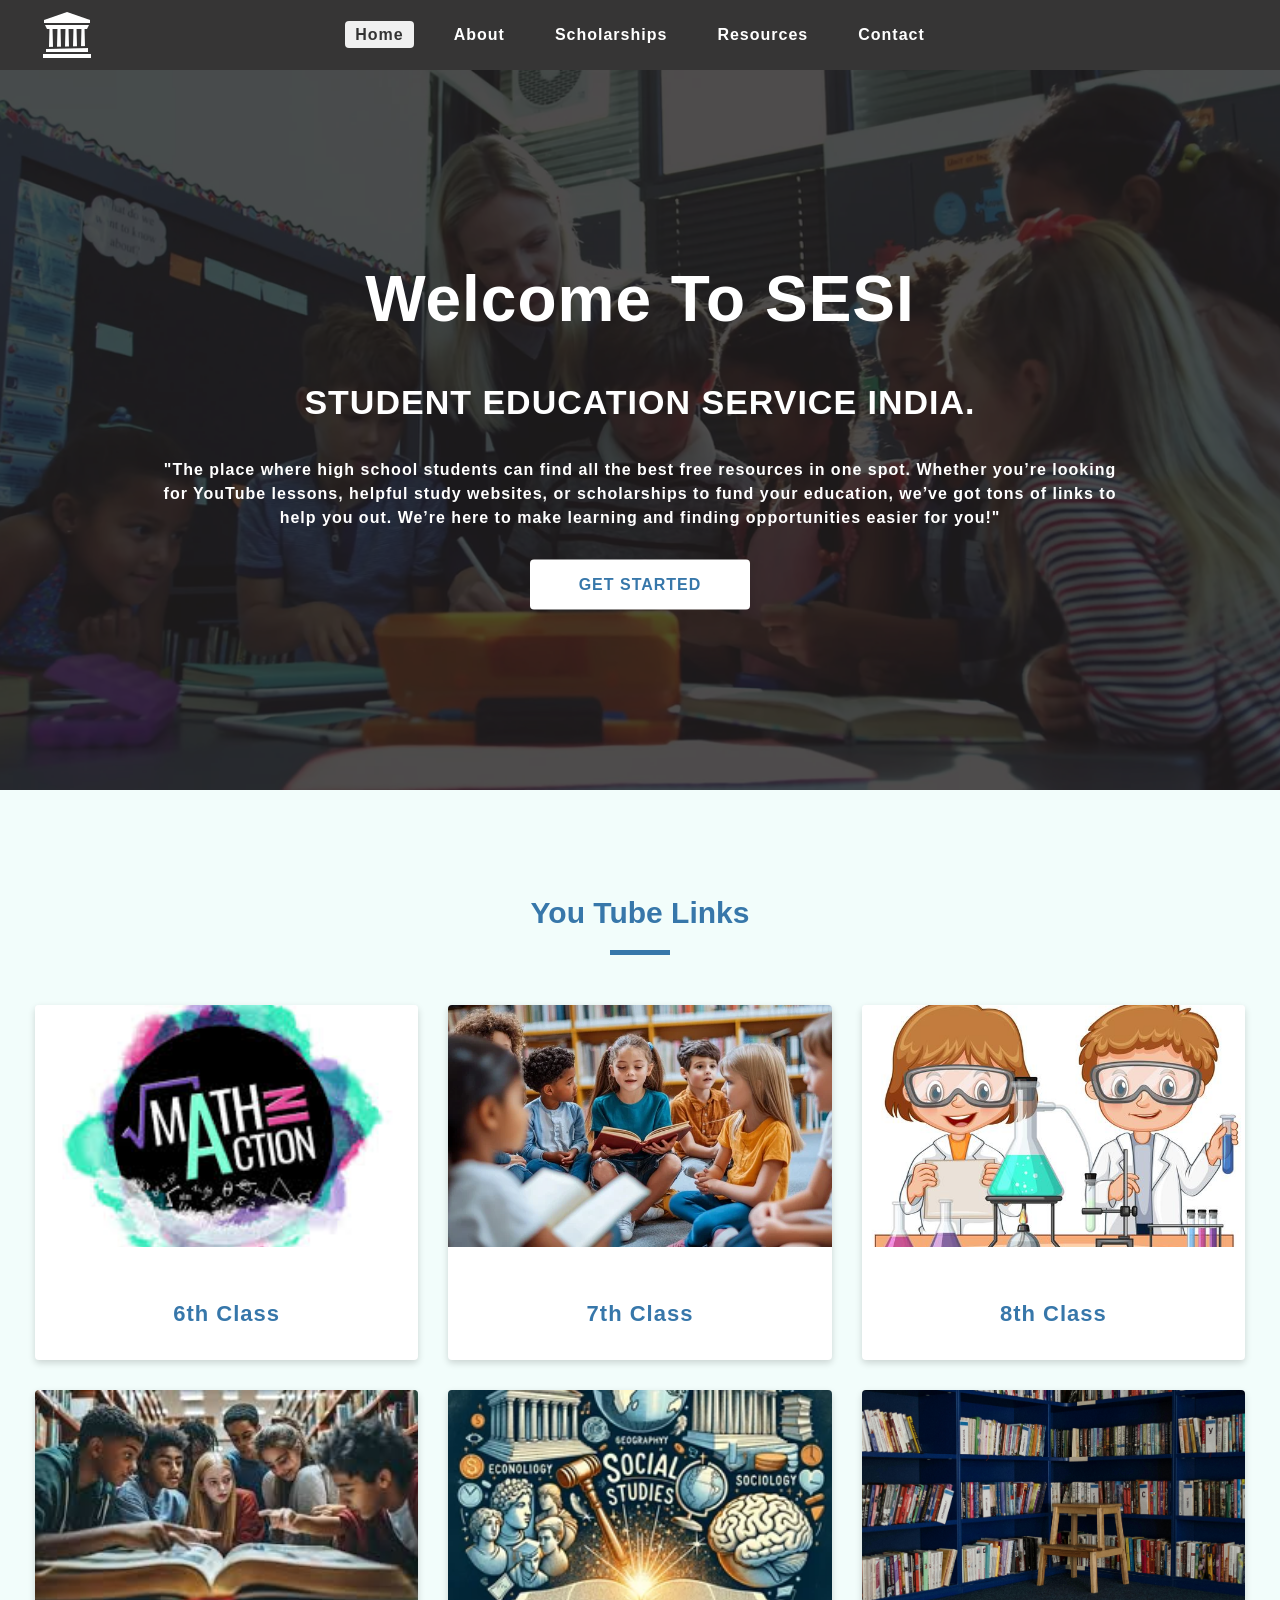
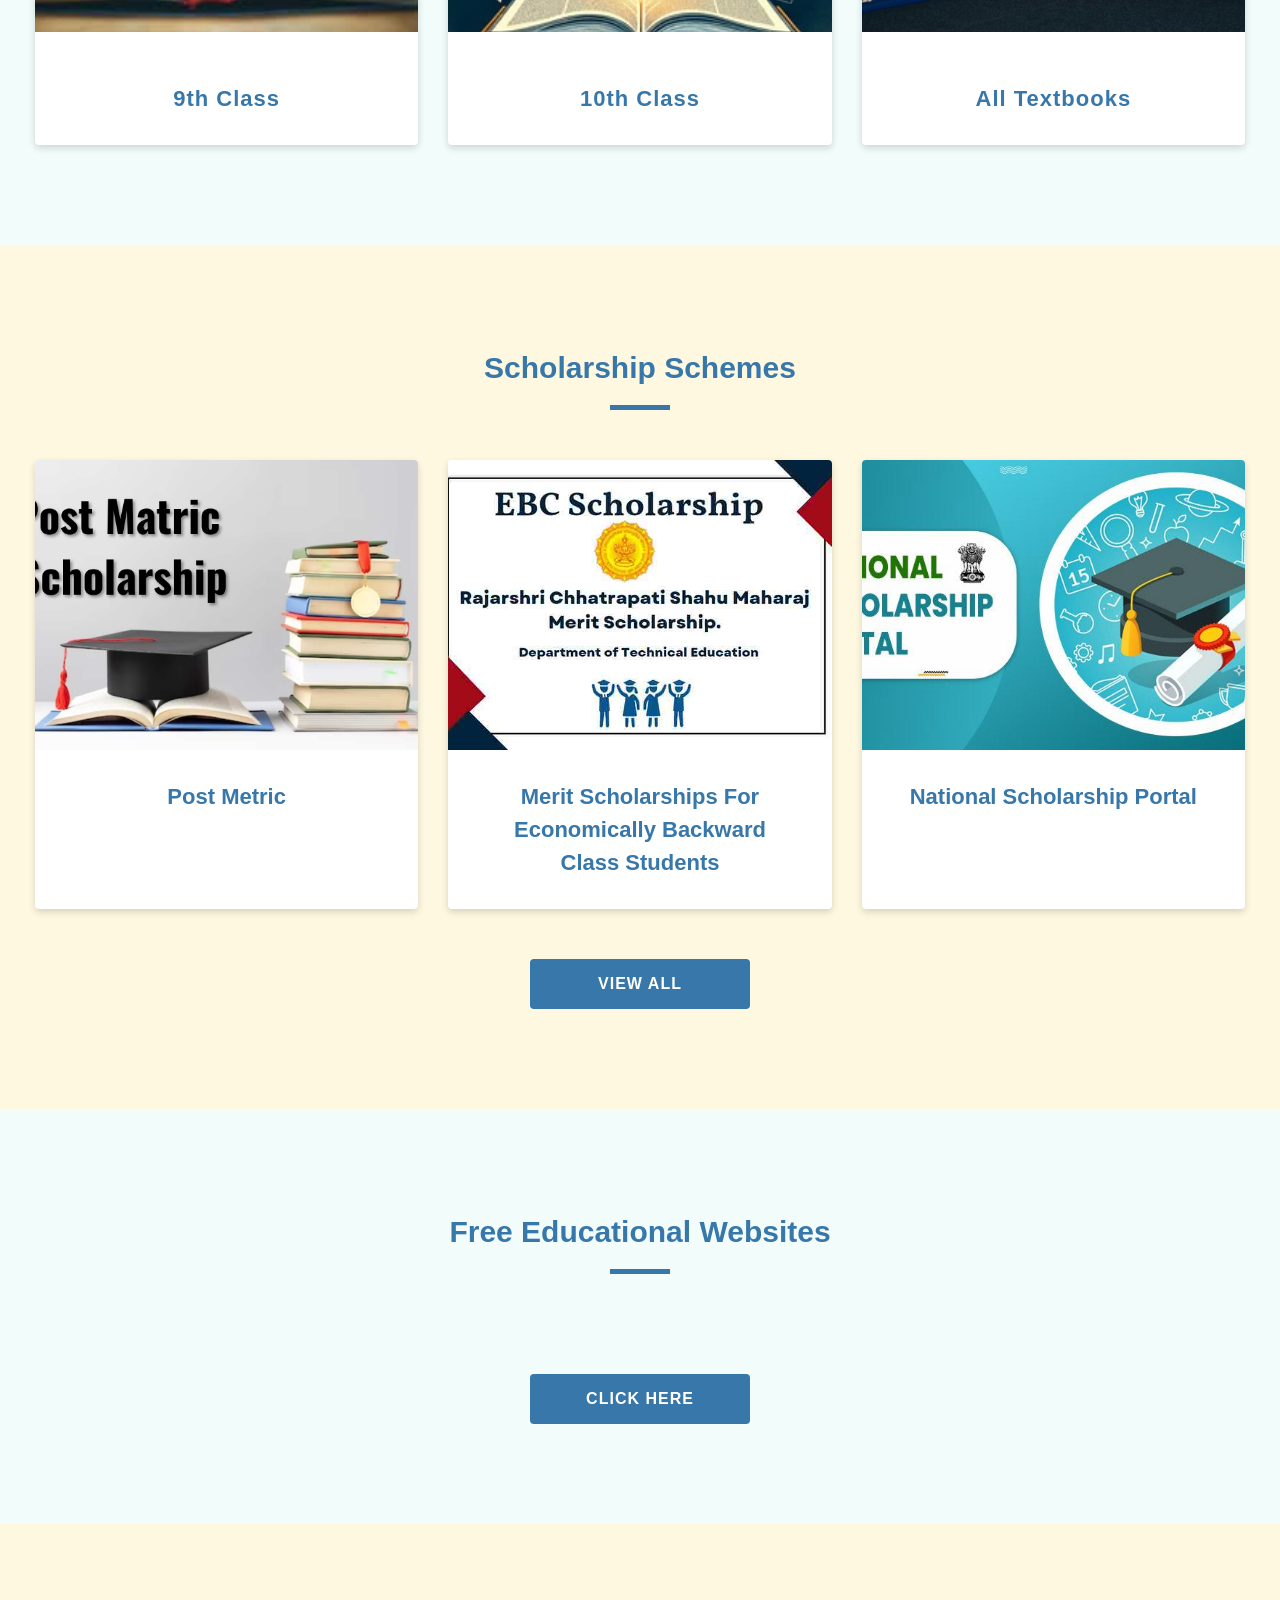
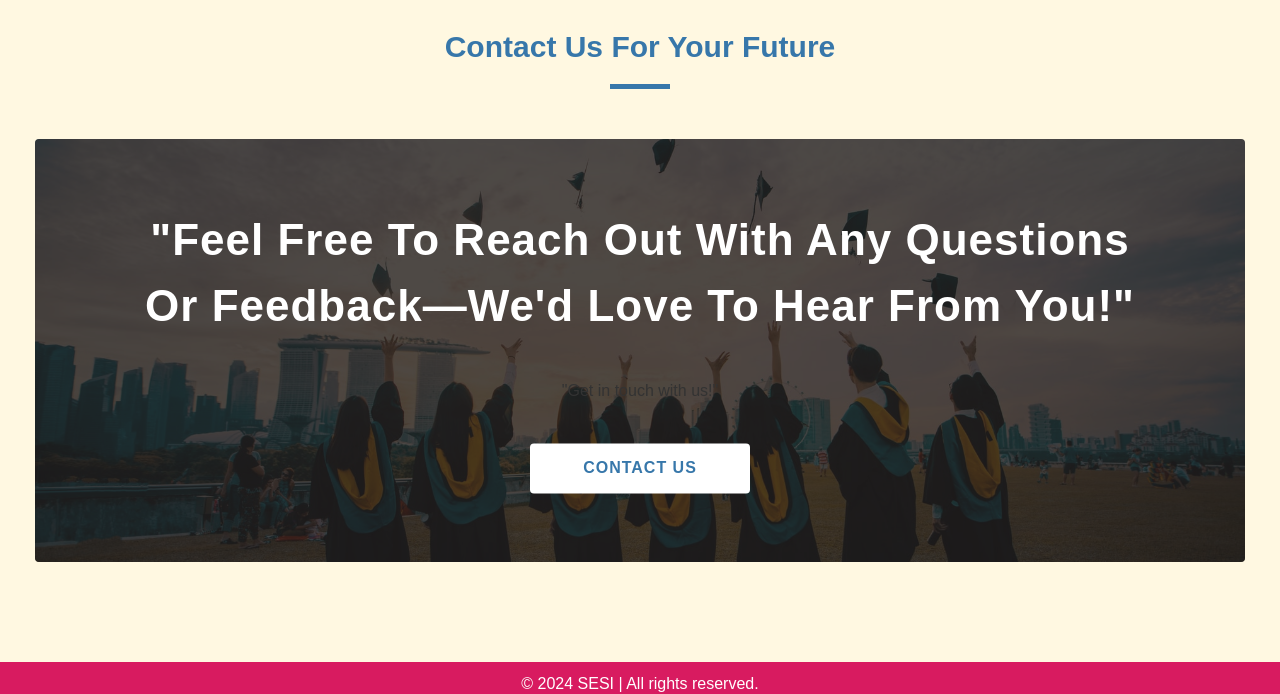
<file: final/index.html>
<!DOCTYPE html>
<html lang="en">
  <head>
    <meta charset="UTF-8" />
    <meta http-equiv="X-UA-Compatible" content="IE=edge" />  <!--Rendering Mode:,compatibilty-->
    <meta name="viewport" content="width=device-width, initial-scale=1.0" />
    <title>SESI</title>
  </head>
  <link rel="stylesheet" href="./css/style.css" />
  <link rel="stylesheet" href="./css/common.css" />
  <link rel="stylesheet" href="./css/navbar.css" />
  <link rel="stylesheet" href="./css/sidebar.css" />
  <link rel="stylesheet" href="./css/footer.css" />
  <link rel="stylesheet" href="./css/home.css" />
  <script src="./app.js" defer></script>  <!--DOM Availability:,Execution Order,Non-blocking:-->
  <body>
    <!-- nav section start -->
    <nav class="nav-container">
      <div class="nav-center wrapper">
        <div class="logo-section">
          <img src="./university.jpg" alt="university logo" class="logo"/>
        </div>
        <div class="hamburger">
          <img src="./bars.jpg" alt="sidebar button" />
        </div>
        <div class="nav-links-main">
          <ul class="nav-links">
            <li><a class="nav-link active" href="./index.html">Home</a></li>
            <li><a class="nav-link" href="./about.html">About</a></li>
            <li><a class="nav-link" href="./scholarships.html">Scholarships</a></li>
            <li><a class="nav-link" href="./resources.html">Resources</a></li>
            <li><a class="nav-link" href="./contact.html">Contact</a></li>
          </ul>
        </div>
      </div>
    </nav>
    <!-- nav section end -->
    <!-- sidebar section start -->
    <aside class="sidebar-container">
      <div class="sidebar-center wrapper">
        <div class="side-header">
          <div class="logo-section">
            <img src="./university.jpg" alt="university logo" class="logo"/>
          </div>
          <div class="close-button">
            <img src="./close.jpg" alt="sidebar close" />
          </div>
        </div>
        <div class="sidebar-content">
          <div class="sidebar-links-main paddingTopMobile-fifty">
            <ul class="sidebar-links">
              <li><a class="nav-link active" href="./index.html">Home</a></li>
              <li><a class="nav-link" href="./about.html">About</a></li>
              <li><a class="nav-link" href="./scholarships.html">Scholarships</a></li>
              <li><a class="nav-link" href="./resources.html">Resources</a></li>
              <li><a class="nav-link" href="./contact.html">Contact</a></li>
            </ul>
          </div>
        </div>
      </div>
    </aside>
    <!-- sidebar section end -->
    <!-- home hero section start -->
    <div class="home-page page-hero-container">
      <div class="page-hero">
        <div class="hero-img-component">
          <div class="img-container">
            <img src="./home.jpg" alt="home page hero image"/>
          </div>
        </div>
        <div class="hero-box paddingTopMobile-thirty paddingBottomMobile-thirty">
          <div class="hero-content wrapper text-container text-center">
            <h1 class="heading">Welcome To SESI</h1>
            <h3 class="small-heading">Student Education Service India.</h3>
            <p class="desc">
              "The place where high school students can find all the best free resources in one spot. Whether you’re looking for YouTube lessons, helpful study websites, or scholarships to fund your education, we’ve got tons of links to help you out. We’re here to make learning and finding opportunities easier for you!"
            </p>
            <div class="button-container">
              <a
                href="./contact.html"
                class="home-button button-primary-light display-inline-flex"
              >
                get started
              </a>
            </div>

          </div>
        </div>
      </div>
    </div>
    <!-- home hero section end -->
    <!-- youtube links section start -->
    <div class="youtube-links-container light-blue-background">
      <div class="youtube-links-center wrapper">
        <div
          class="section-title paddingTopDesktop-hundred paddingTopMobile-fifty"
        >
          <h3 class="title">You Tube Links</h3>
          <div class="underline"></div>
        </div>
        <section
          class="youtube-links paddingTopDesktop-fifty paddingBottomDesktop-hundred paddingTopMobile-fifty paddingBottomMobile-fifty three-column-layout"
        >
          <!-- single link start -->
          <article class="each-link">
            <div class="img-container">
              <img src="./6th.jpg" alt="image" />
            </div>
            <div class="link-info text-center">
            <a href="https://docs.google.com/document/d/10gBumlT5m8vbPXUIOuhgjjOE6peBYiYX/edit?usp=drive_link&ouid=102366158422983916104&rtpof=true&sd=true" target="_blank">
            <h2 class="link-title">6th class</h2></a>            
            </div>
          </article>
          <!-- single link end -->
          <!-- single link start -->
          <article class="each-link">
            <div class="img-container">
              <img src="./7th.jpg" alt="image" />
            </div>
            <div class="link-info text-center">
            <a href="https://docs.google.com/document/d/1qBWzNptqANbCWYmksTpORzrvbe53ntMQ/edit?usp=drive_link&ouid=102366158422983916104&rtpof=true&sd=true" target="_blank">
              <h2 class="link-title">7th class</h2></a> 
            </div>
          </article>
          <!-- single link end -->
          <!-- single link start -->
          <article class="each-link">
            <div class="img-container">
              <img src="./8th.jpg" alt="image" />
            </div>
            <div class="link-info text-center">
            <a href="https://docs.google.com/document/d/1gG-ejajdfSwIFIiG_zpvTUknYIfIjmKt/edit?usp=drive_link&ouid=102366158422983916104&rtpof=true&sd=true" target="_blank">
          <h2 class="link-title">8th class</h2></a>
            </div>
          </article>
          <!-- single link end -->
          <!-- single link start -->
          <article class="each-link">
            <div class="img-container">
              <img src="./9th.jpg" alt="image" />
            </div>
            <div class="link-info text-center">
            <a href="https://docs.google.com/document/d/1SoDP8lmMT9LdqqrwfxhiiUqAq4ikeaOo/edit?usp=drive_link&ouid=102366158422983916104&rtpof=true&sd=true" target="_blank">
           <h2 class="link-title">9th class</h2></a>
            </div>
          </article>
          <!-- single link end -->
           <!-- single link start -->
          <article class="each-link">
            <div class="img-container">
              <img src="./10th.jpg" alt="image" />
            </div>
            <div class="link-info text-center">
            <a href="https://docs.google.com/document/d/1RSMYIGKEKlfNixd7SmqwVkrge-fD5M2d/edit?usp=drive_link&ouid=102366158422983916104&rtpof=true&sd=true" target="_blank">
            <h2 class="link-title">10th class</h2></a>
            </div>
          </article>
          <!-- single link end -->
           <!-- single link start -->
          <article class="each-link">
            <div class="img-container">
              <img src="./book.jpg" alt="image">
            </div>
            <div class="link-info text-center">
            <a href="https://drive.google.com/drive/folders/1IGZOFOb-DE8EwoK6AblO5SWVBfUfhaP2" target="_blank">
            <h2 class="link-title">All textbooks</h2></a>
            </div>
          </article>
          <!-- single link end -->
        </section>
      </div>
    </div>
    <!-- youtube links section end -->


    
     <!-- featured courses start -->
    <div class="featured-courses-container light-pink-background">
      <div class="featured-courses-center wrapper">
        <div class="section-title paddingTopDesktop-hundred paddingTopMobile-fifty">
          <h3 class="title">Scholarship Schemes</h3>
          <div class="underline"></div>
        </div>
        <section
          class="featured-courses paddingTopDesktop-fifty paddingBottomDesktop-fifty paddingTopMobile-fifty paddingBottomMobile-fifty three-column-layout"
        >
          <!-- single course start -->
          <article class="single-course">
            <div class="img-container">
              <img src="./s1.jpg" alt="computer science" />
            </div>
            <div class="course-title">
              <a href="https://jnanabhumi.ap.gov.in/" target="_blank"><p>Post metric</p></a>
            </div>
          </article>
          <!-- single course end -->
          <!-- single course start -->
          <article class="single-course">
            <div class="img-container">
              <img src="./Ebc.jpg" alt="computer science" />
            </div>
            <div class="course-title">
            <a href="https://mahadbt.maharashtra.gov.in/SchemeData/SchemeData?str=E9DDFA703C38E51AB6EDCD4985FE7C3A" target="_blank"><p>Merit Scholarships for Economically Backward Class Students</p></a>
            </div>
          </article>
          <!-- single course end -->
          <!-- single course start -->
          <article class="single-course">
            <div class="img-container">
              <img src="./nsp.jpg" alt="computer science" />
            </div>
            <div class="course-title">
            <a href="https://scholarships.gov.in/home" target="_blank"><p>National Scholarship portal</p></a>
            </div>
          </article>
          <!-- single course end -->
        </section>
        <div class="paddingBottomMobile-fifty paddingBottomDesktop-hundred text-center">
          <a href="./scholarships.html" class="button-primary-dark display-inline-flex">view all</a>
        </div>
      </div>
    </div>
    <!-- featured courses end -->
     <!-- featured courses start -->
<div class="featured-courses-container light-blue-background">
  <div class="featured-courses-center wrapper">
    <div class="section-title paddingTopDesktop-hundred paddingTopMobile-fifty">
      <h3 class="title">Free Educational Websites</h3>
      <div class="underline"></div>
    </div>
    <section
          class="featured-courses paddingTopDesktop-fifty paddingBottomDesktop-fifty paddingTopMobile-fifty paddingBottomMobile-fifty three-column-layout"
        ></section>
    <div class="paddingBottomMobile-fifty paddingBottomDesktop-hundred text-center">
      <a href="./resources.html" class="button-primary-dark display-inline-flex">Click Here</a>
    </div>
  </div>
</div>
<!-- featured courses end -->

    <!-- contact promotion section start -->
    <div class="contact-promotion-container light-pink-background">
      <div class="contact-promotion-center wrapper">
        <div class="section-title paddingTopDesktop-hundred paddingTopMobile-fifty">
          <h3 class="title">contact us for your future</h3>
          <div class="underline"></div>
        </div>
        <section
          class="contact-promotion paddingTopDesktop-fifty paddingBottomDesktop-hundred paddingTopMobile-fifty paddingBottomMobile-fifty"
        >
          <div class="contact-promo-img">
            <img src="./contact-promotion.jpeg" alt="contact promotion image"/>
            <div class="contact-info-container text-center text-container">
              <h2 class="contact-heading">
                "Feel free to reach out with any questions or feedback—we'd love to hear from you!"
              </h2>
              <p>"Get in touch with us!"</p>
              <a href="./contact.html" class="button-primary-light">contact us</a>
            </div>
          </div>
        </section>
      </div>
    </div>
    <!-- contact promotion section end -->

    <footer>
      <p>© 2024 SESI | All rights reserved.</p>
      <div class="team">
          <h4>Our Team:</h4>
          <ul>
              <li>Vidya</li>
              <li>Havisha</li>
              <li>Sara</li>
              <li>Vivek</li>
          </ul>
      </div>
  </footer>

  </body>
</html>
</file>
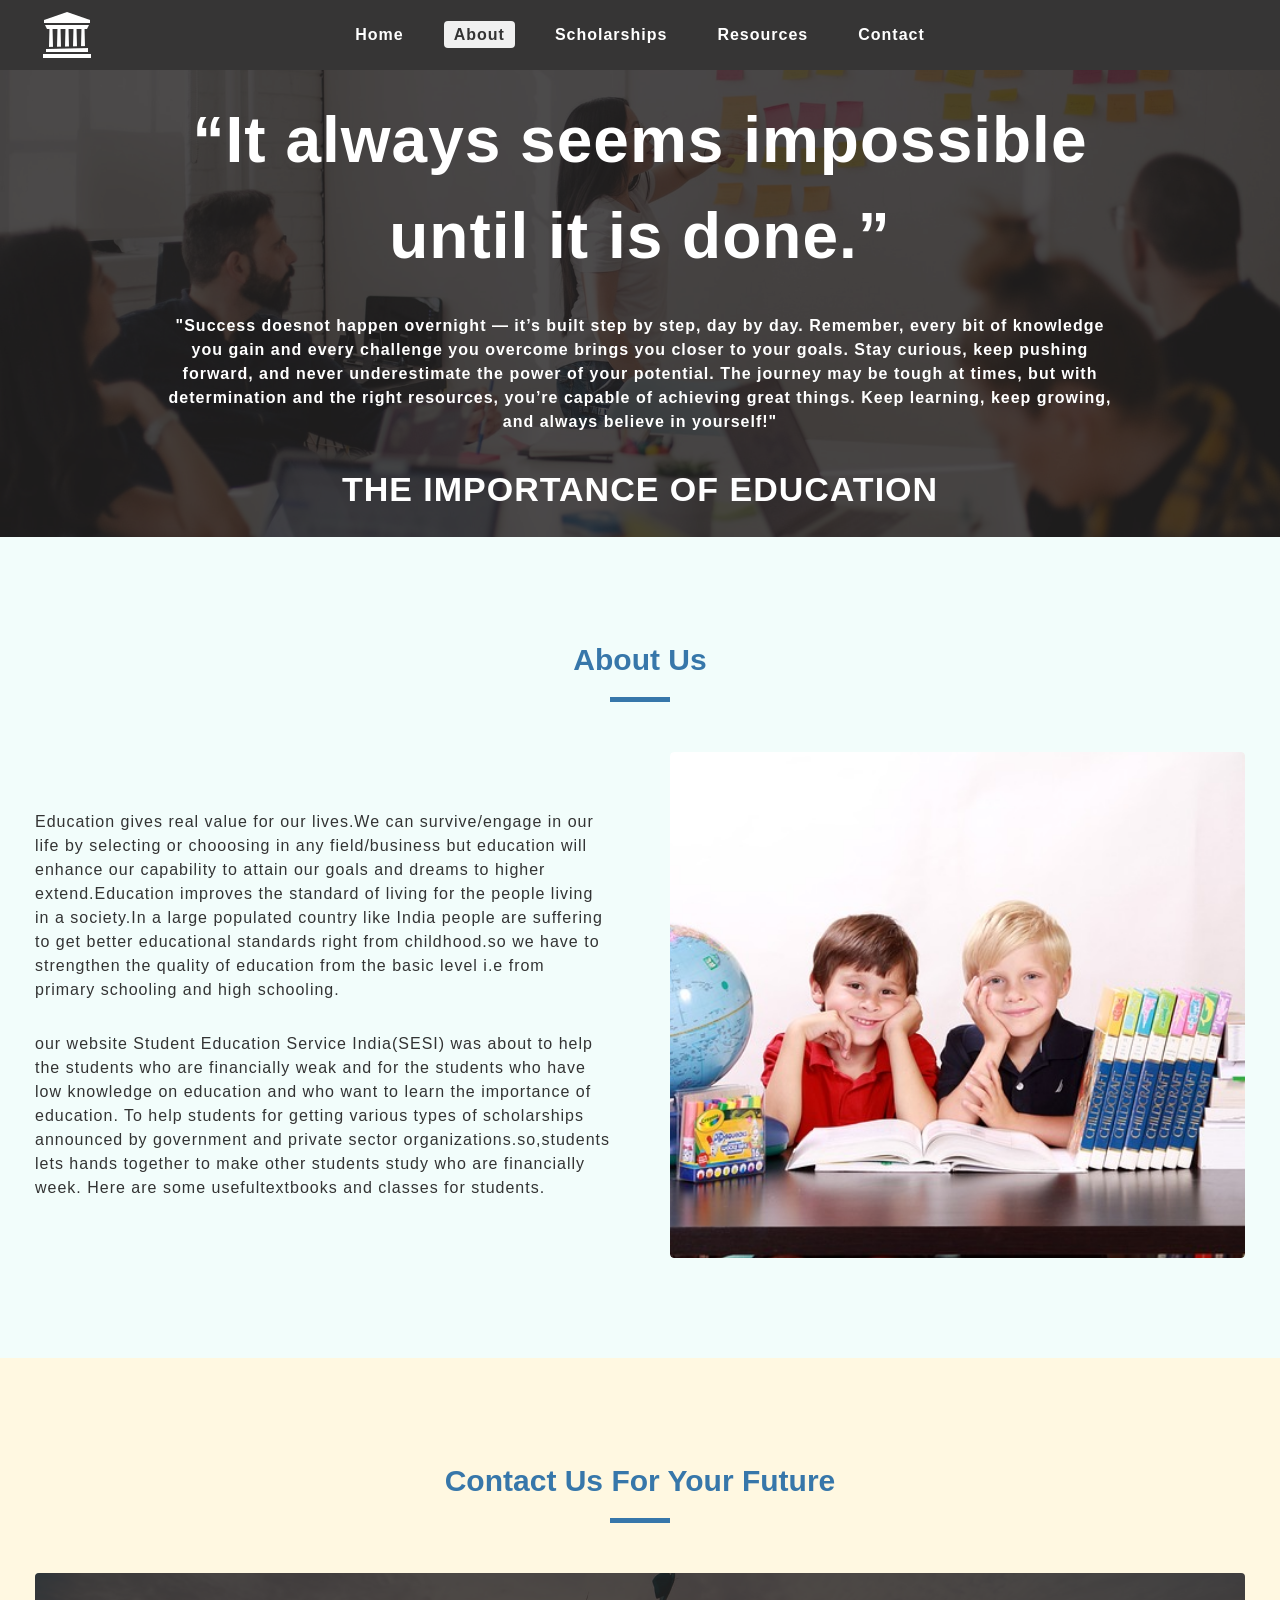
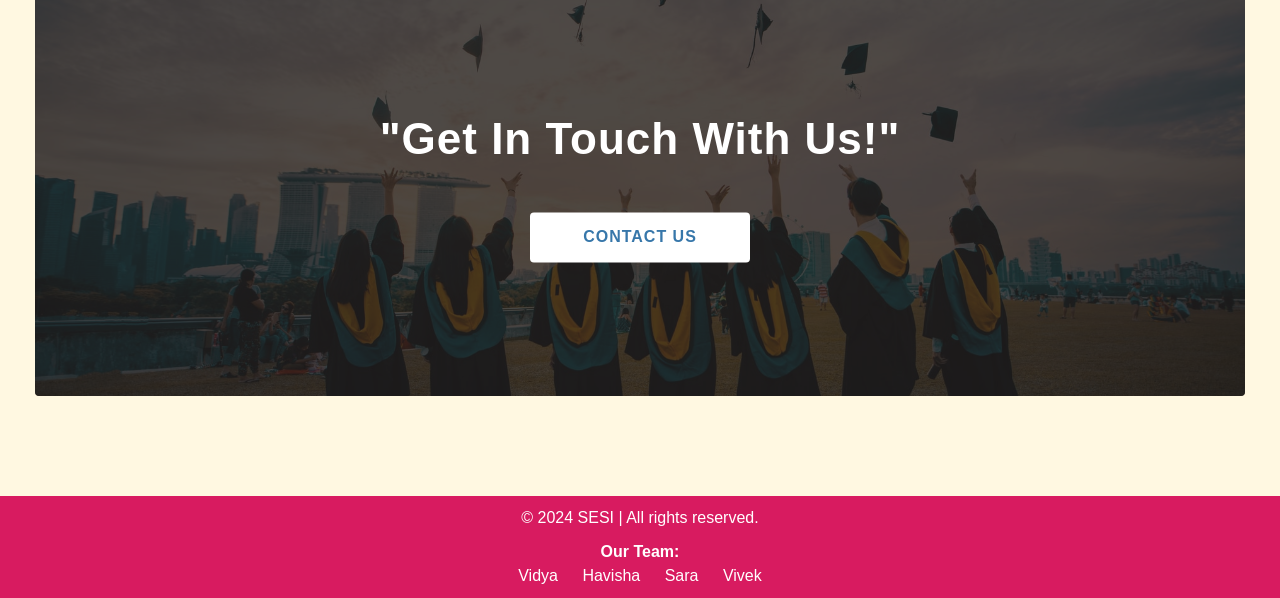
<file: final/about.html>
<!DOCTYPE html>
<html lang="en">
  <head>
    <meta charset="UTF-8" />
    <meta http-equiv="X-UA-Compatible" content="IE=edge" />
    <meta name="viewport" content="width=device-width, initial-scale=1.0" />
    <title>About</title>
  </head>
  <link rel="stylesheet" href="./css/style.css" />
  <link rel="stylesheet" href="./css/common.css" />
  <link rel="stylesheet" href="./css/navbar.css" />
  <link rel="stylesheet" href="./css/sidebar.css" />
  <link rel="stylesheet" href="./css/footer.css" />
  <link rel="stylesheet" href="./css/single-featured.css" />
  <script src="./app.js" defer></script>
  <body>
    <!-- nav section start -->
    <nav class="nav-container">
      <div class="nav-center wrapper">
        <div class="logo-section">
          <img src="./university.jpg" alt="university logo" class="logo"/>
        </div>
        <div class="hamburger">
          <img src="./bars.jpg" alt="sidebar button" />
        </div>
        <div class="nav-links-main">
          <ul class="nav-links">
            <li><a class="nav-link" href="./index.html">Home</a></li>
            <li><a class="nav-link active" href="./about.html">about</a></li>
            <li><a class="nav-link" href="./scholarships.html">Scholarships</a></li>
            <li><a class="nav-link" href="./resources.html">Resources</a></li>
            <li><a class="nav-link" href="./contact.html">contact</a></li>
          </ul>
        </div>
      </div>
    </nav>
    <!-- nav section end -->

    <!-- sidebar section start -->
    <aside class="sidebar-container">
      <div class="sidebar-center wrapper">
        <div class="side-header">
          <div class="logo-section">
            <img src="./university.jpg" alt="university logo" class="logo"/>
          </div>
          <div class="close-button">
            <img src="./close.jpg" alt="sidebar close" />
          </div>
        </div>
        <div class="sidebar-content">
          <div class="sidebar-links-main paddingTopMobile-fifty">
            <ul class="sidebar-links">
              <li><a class="nav-link" href="./index.html">Home</a></li>
              <li><a class="nav-link active" href="./about.html">About</a></li>
              <li><a class="nav-link" href="./scholarships.html">Scholarships</a></li>
              <li><a class="nav-link" href="./resources.html">Resources</a></li>
              <li><a class="nav-link" href="./contact.html">contact</a></li>
            </ul>
          </div>
        </div>
      </div>
    </aside>
    <!-- sidebar section end -->

    <!-- page hero section start -->
    <div class="page-hero-container">
      <div class="page-hero">
        <div class="hero-img-component">
          <div class="img-container">
            <img src="./about-banner.jpeg" alt="home page hero image" />
          </div>
        </div>
        <div class="hero-box paddingTopMobile-thirty paddingBottomMobile-thirty">
          <div class="hero-content wrapper text-container text-center">
            <h1 class="heading">“It always seems impossible until it is done.”</h1>
            <p class="desc">"Success doesnot happen overnight — it’s built step by step, day by day. Remember, every bit of knowledge you gain and every challenge you overcome brings you closer to your goals. Stay curious, keep pushing forward, and never underestimate the power of your potential. The journey may be tough at times, but with determination and the right resources, you’re capable of achieving great things. Keep learning, keep growing, and always believe in yourself!"</p>
            <h3 class="small-heading">The importance of education</h3>
          </div>
        </div>
      </div>
    </div>
    <!-- page hero section end -->

    <!-- single featured component start -->
    <div
      class="single-featured-container reverse-content light-blue-background"
    >
      <div class="single-featured-center wrapper">
        <div
          class="section-title paddingTopDesktop-hundred paddingTopMobile-fifty"
        >
          <h3 class="title">About us</h3>
          <div class="underline"></div>
        </div>
        <section
          class="single-featured paddingTopDesktop-fifty paddingBottomDesktop-hundred paddingTopMobile-fifty paddingBottomMobile-fifty"
        >
          <div
            class="image-component single-featured-image paddingBottomMobile-fifty"
          >
            <img
              src="./boys.jpg"
              alt="about section featured content"
            />
          </div>
          <div class="single-featured-text-component">
            <div class="featured-center">
              <div class="about-info">
              <p>Education gives real value for our lives.We can survive/engage in our life by selecting or chooosing in any field/business but education will enhance our capability to attain our goals and dreams to higher extend.Education improves the standard of living for the people living in a society.In a large populated country like India people are suffering to get better educational standards right from childhood.so we have to strengthen the quality of education from the basic level i.e from primary schooling and high schooling.</p>
    <p>our website Student Education Service India(SESI) was about to help the students who are financially weak 
      and for the students who have low knowledge on education and who want to learn the importance of education.
      To help students for getting various types of scholarships announced by government and private sector organizations.so,students lets hands together to make other students study who are financially week.
    Here are  some usefultextbooks and classes for students.</p>
              </div>
            </div>
          </div>
        </section>
      </div>
    </div>
    <!-- single featured component end -->

    <!-- contact promotion section start -->
    <div class="contact-promotion-container light-pink-background">
      <div class="contact-promotion-center wrapper">
        <div class="section-title paddingTopDesktop-hundred paddingTopMobile-fifty">
          <h3 class="title">Contact us for your future</h3>
          <div class="underline"></div>
        </div>
        <section
          class="contact-promotion paddingTopDesktop-fifty paddingBottomDesktop-hundred paddingTopMobile-fifty paddingBottomMobile-fifty"
        >
          <div class="contact-promo-img">
            <img src="./contact-promotion.jpeg" alt="contact promotion image"/>
            <div class="contact-info-container text-center text-container">
              <h2 class="contact-heading">
                "Get in touch with us!"
              </h2>
              <a href="./contact.html" class="button-primary-light">Contact us</a>
            </div>
          </div>
        </section>
      </div>
    </div>
    <!-- contact promotion section end -->

    <footer>
      <p>© 2024 SESI | All rights reserved.</p>
      <div class="team">
          <h4>Our Team:</h4>
          <ul>
              <li>Vidya</li>
              <li>Havisha</li>
              <li>Sara</li>
              <li>Vivek</li>
          </ul>
      </div>
  </footer>

  </body>
</html>
</file>
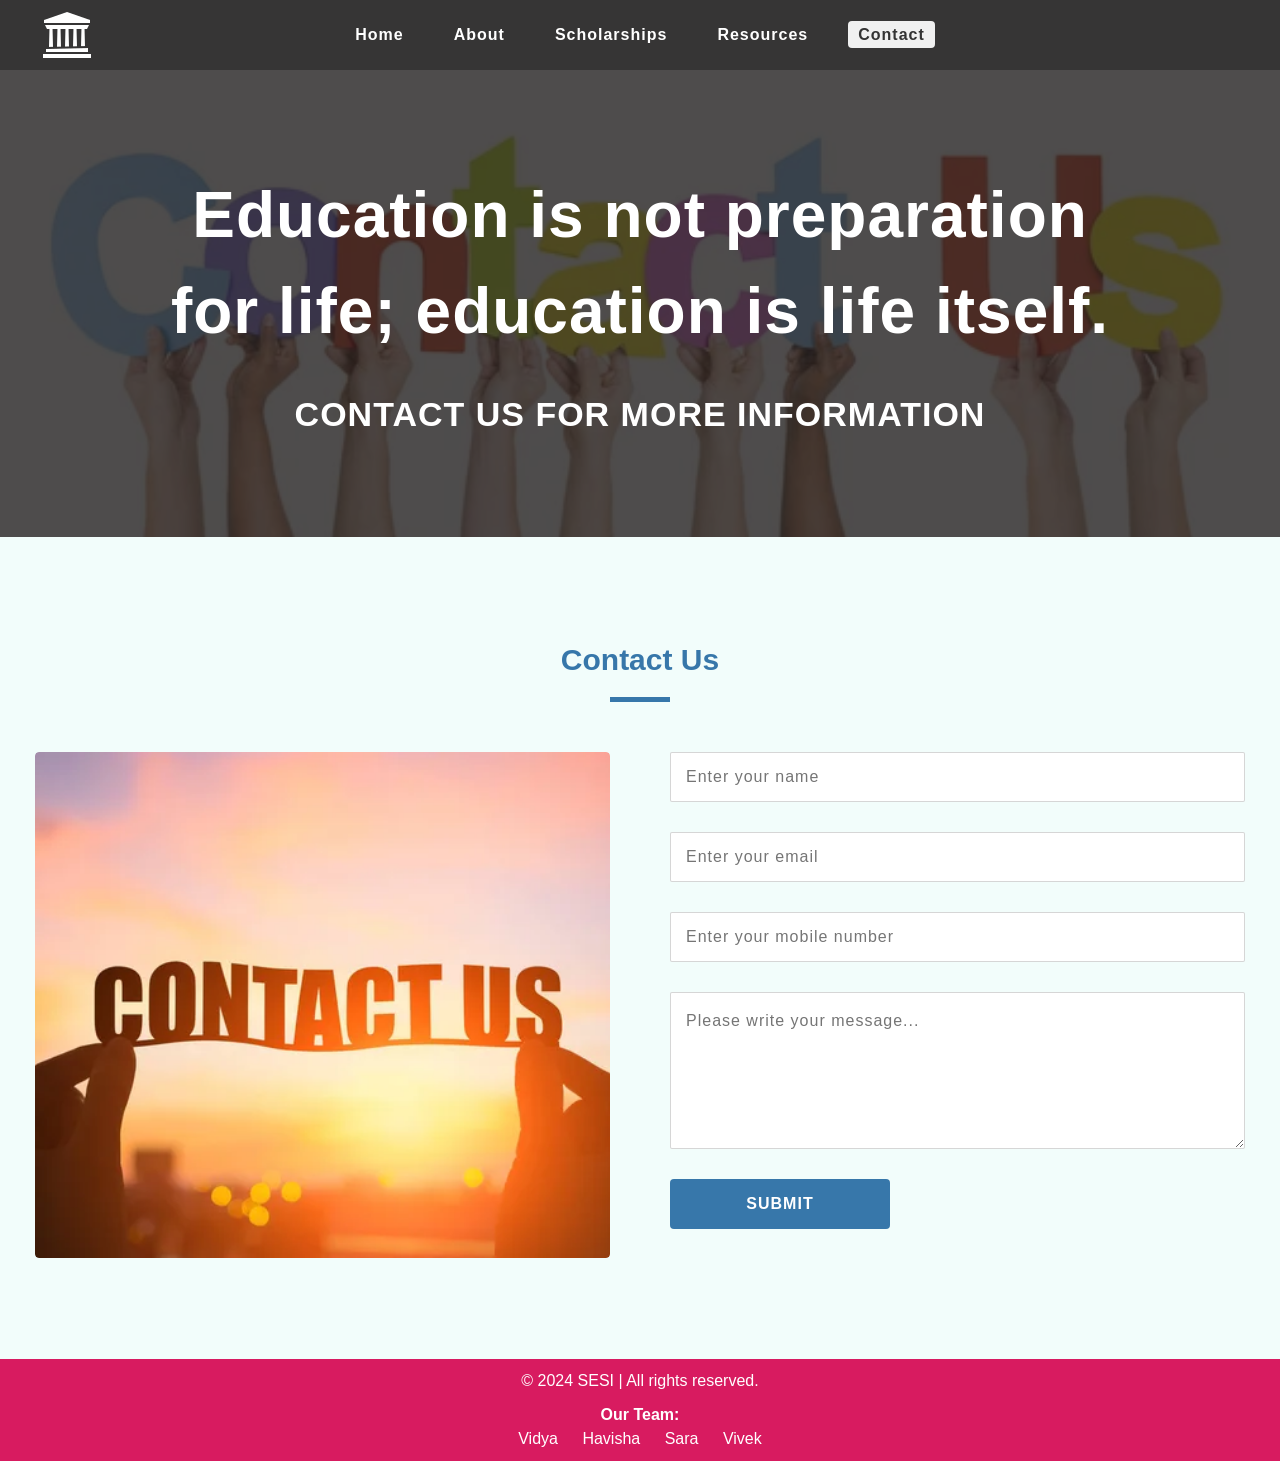
<file: final/contact.html>
<!DOCTYPE html>
<html lang="en">
  <head>
    <meta charset="UTF-8" />
    <meta http-equiv="X-UA-Compatible" content="IE=edge" />
    <meta name="viewport" content="width=device-width, initial-scale=1.0" />
    <title>Contact</title>
  </head>
  <link rel="stylesheet" href="./css/style.css" />
  <link rel="stylesheet" href="./css/common.css" />
  <link rel="stylesheet" href="./css/navbar.css" />
  <link rel="stylesheet" href="./css/sidebar.css" />
  <link rel="stylesheet" href="./css/footer.css" />
  <link rel="stylesheet" href="./css/single-featured.css" />
  <script src="./app.js" defer></script>
  <body>
    <!-- nav section start -->
    <nav class="nav-container">
      <div class="nav-center wrapper">
        <div class="logo-section">
          <img
              src="./university.jpg"
              alt="university logo"
              class="logo"
          />
        </div>
        <div class="hamburger">
          <img src="bars.jpg" alt="sidebar button" />
        </div>
        <div class="nav-links-main">
          <ul class="nav-links">
            <li><a class="nav-link" href="./index.html">Home</a></li>
            <li><a class="nav-link" href="./about.html">about</a></li>
            <li><a class="nav-link" href="./scholarships.html">Scholarships</a></li>
            <li><a class="nav-link" href="./resources.html">Resources</a></li>
            <li>
              <a class="nav-link active" href="./contact.html">contact</a>
            </li>
          </ul>
        </div>
    </nav>
    <!-- nav section end -->

    <!-- sidebar section start -->
    <aside class="sidebar-container">
      <div class="sidebar-center wrapper">
        <div class="side-header">
          <div class="logo-section">
            <img
                src="./university.jpg"
                alt="university logo"
                class="logo"
            /></a>
          </div>
          <div class="close-button">
            <img src="./close.jpg" alt="sidebar close" />
          </div>
        </div>
        <div class="sidebar-content">
          <div class="sidebar-links-main paddingTopMobile-fifty">
            <ul class="sidebar-links">
              <li><a class="nav-link" href="./index.html">Home</a></li>
              <li><a class="nav-link" href="./about.html">about</a></li>
              <li><a class="nav-link" href="./scholarships.html">Scholarships</a></li>
              <li><a class="nav-link" href="./resources.html">Resources</a></li>
              <li>
                <a class="nav-link active" href="./contact.html">contact</a>
              </li>
            </ul>
          </div>
        </div>
      </div>
    </aside>
    <!-- sidebar section end -->

    <!-- page hero section start -->
    <div class="page-hero-container">
      <div class="page-hero">
        <div class="hero-img-component">
          <div class="img-container">
            <img
              src="./cu.jpg"
              alt="contact page hero image"
            />
          </div>
        </div>
        <div
          class="hero-box paddingTopMobile-thirty paddingBottomMobile-thirty"
        >
          <div class="hero-content wrapper text-container text-center">
            <h1 class="heading">Education is not preparation for life; education is life itself.</h1>
                    <h3 class="small-heading">Contact us for more information</h3>
          </div>
        </div>
      </div>
    </div>
    <!-- page hero section end -->

    <!-- single featured component start -->
    <div class="single-featured-container light-blue-background">
      <div class="single-featured-center wrapper">
        <div
          class="section-title paddingTopDesktop-hundred paddingTopMobile-fifty"
        >
          <h3 class="title">contact us</h3>
          <div class="underline"></div>
        </div>
        <section
          class="single-featured paddingTopDesktop-fifty paddingBottomDesktop-hundred paddingTopMobile-fifty paddingBottomMobile-fifty"
        >
          <div
            class="image-component single-featured-image paddingBottomMobile-fifty"
          >
            <img
              src="./cu1.jpg"
              alt="about section featured content"
            />
          </div>
          <div class="single-featured-text-component">
            <div class="featured-center">
              <div class="about-info">
                <form class="contact-us-form" action="contact.php" method="POST">
                  <input
                    type="text"
                    class="primary-input full-width-mobile full-width-desktop"
                    placeholder="Enter your name" name="name" id="name"
                    required
                  />
                  <input
                    type="email"
                    class="primary-input full-width-mobile full-width-desktop"
                    placeholder="Enter your email" name="email" id="email"
                    required
                  />
                  <input type="tel"
  class="primary-input full-width-mobile full-width-desktop"
  placeholder="Enter your mobile number"
  name="mobile"
  id="mobile"
  pattern="^\d{10}$"
  required
/>

                  <textarea
                    name="message"
                    id="message"
                    cols="30"
                    rows="5"
                    class="primary-textarea full-width-mobile full-width-desktop"
                    placeholder="Please write your message..."
                  ></textarea>
                  <button class="button-primary-dark full-width-mobile">
                    submit
                  </button>
                  <span id="success"></span>
                </form>
              </div>
            </div>
          </div>
        </section>
      </div>
    </div>

    
    <!-- single featured component end -->
    <footer>
      <p>© 2024 SESI | All rights reserved.</p>
      <div class="team">
          <h4>Our Team:</h4>
          <ul>
              <li>Vidya</li>
              <li>Havisha</li>
              <li>Sara</li>
              <li>Vivek</li>
          </ul>
      </div>
  </footer>
  </body>
</html>
</file>
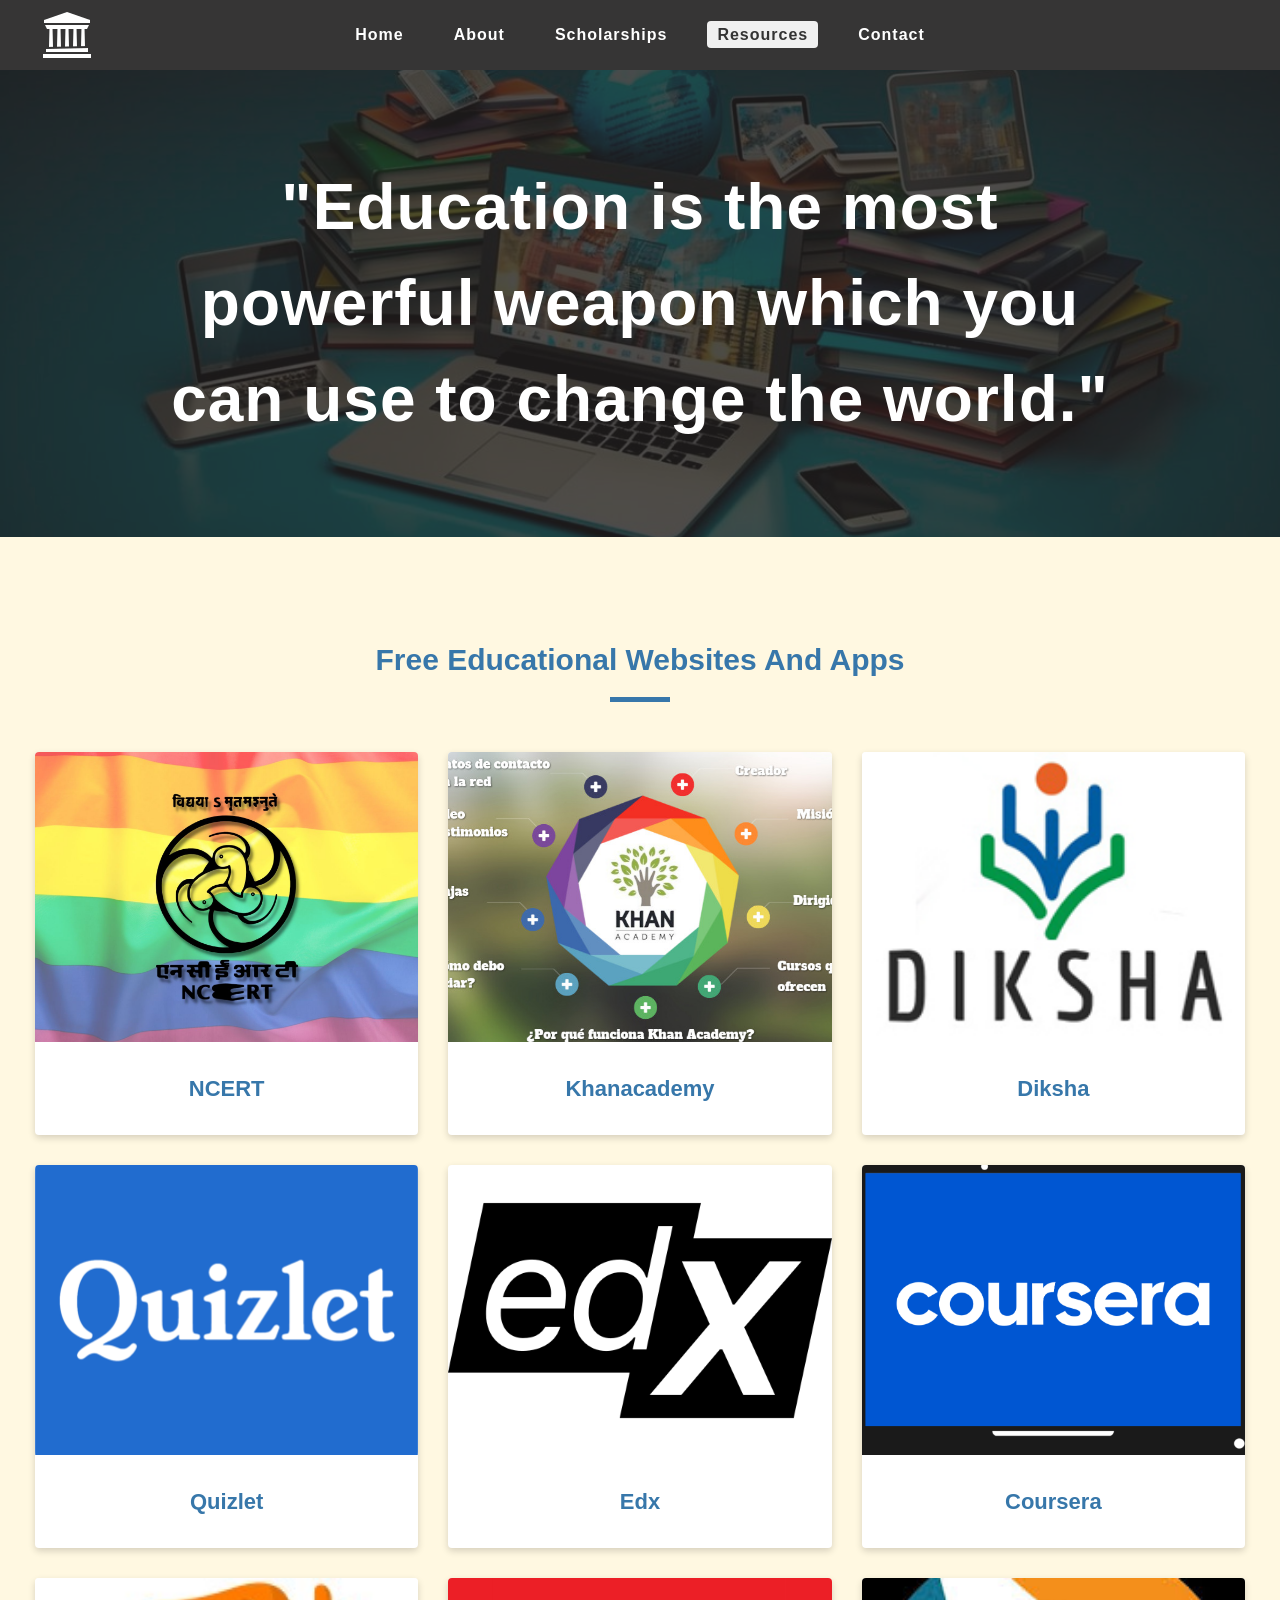
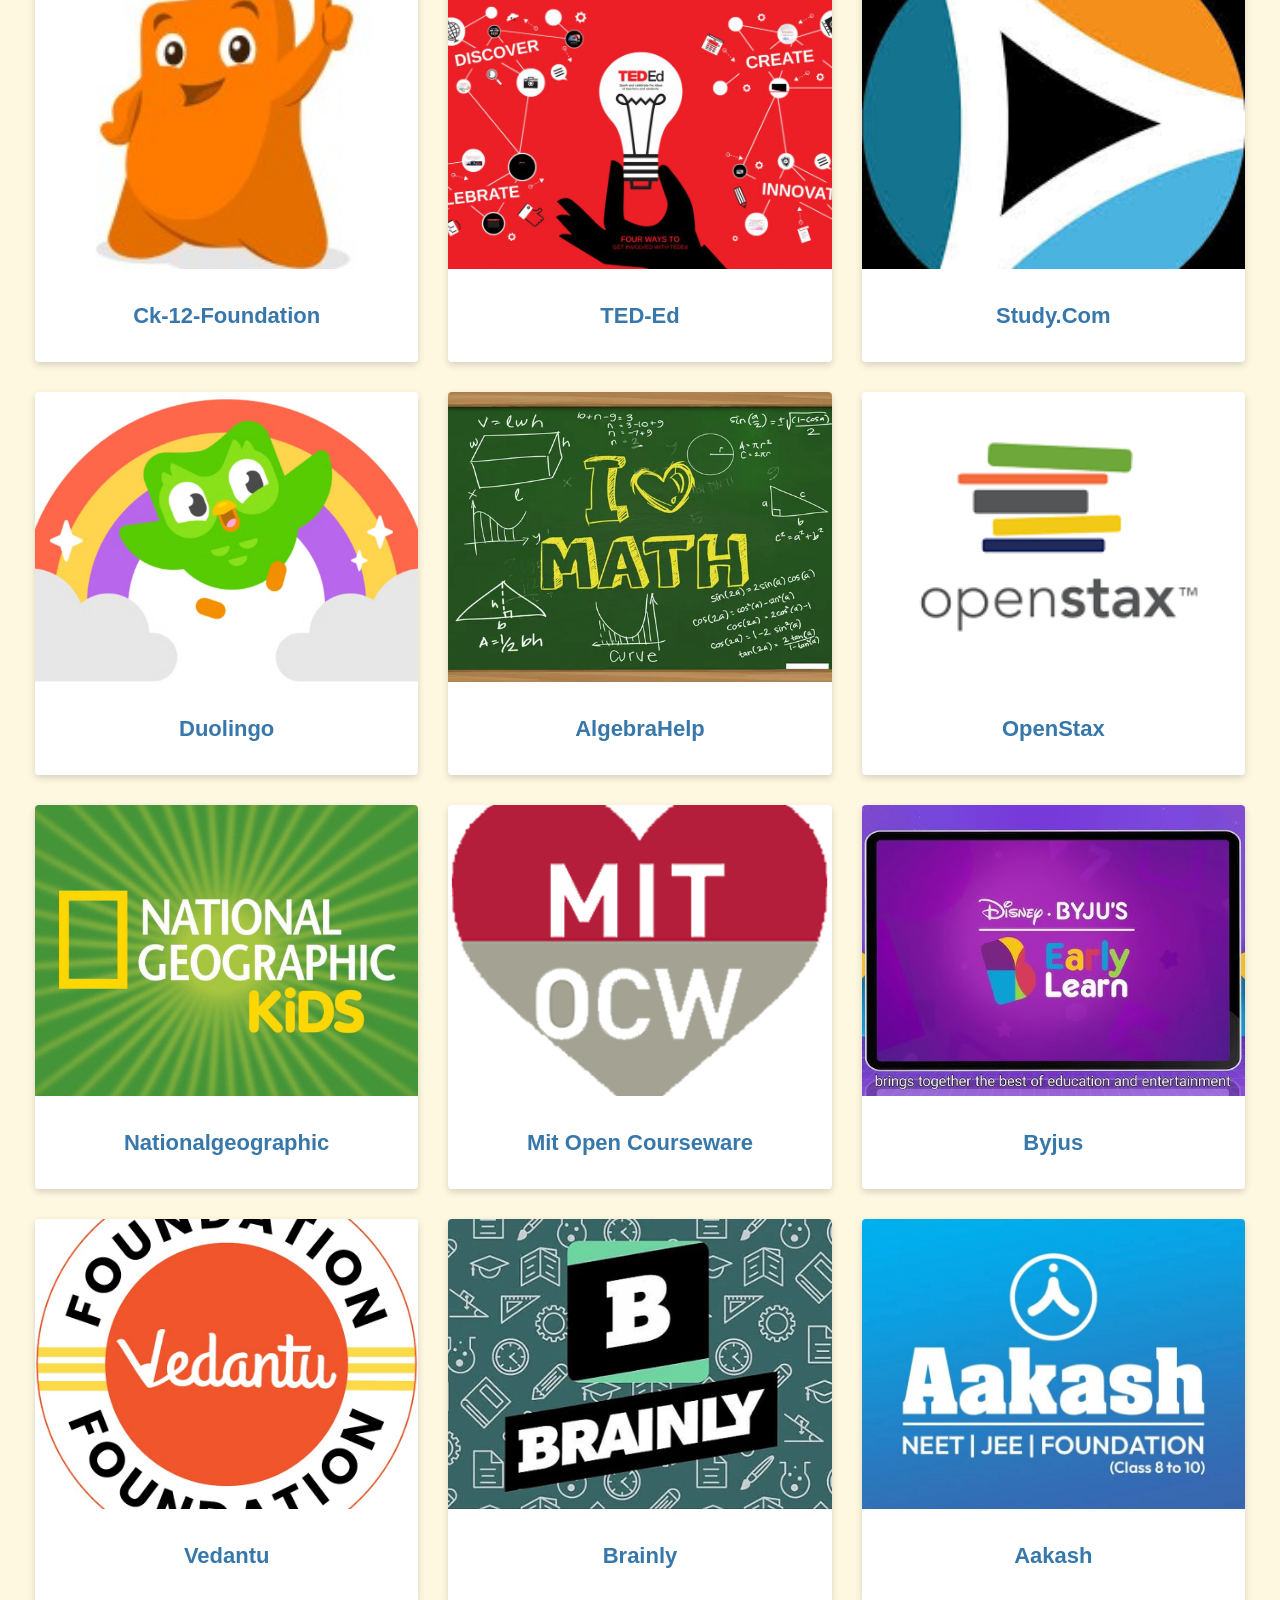
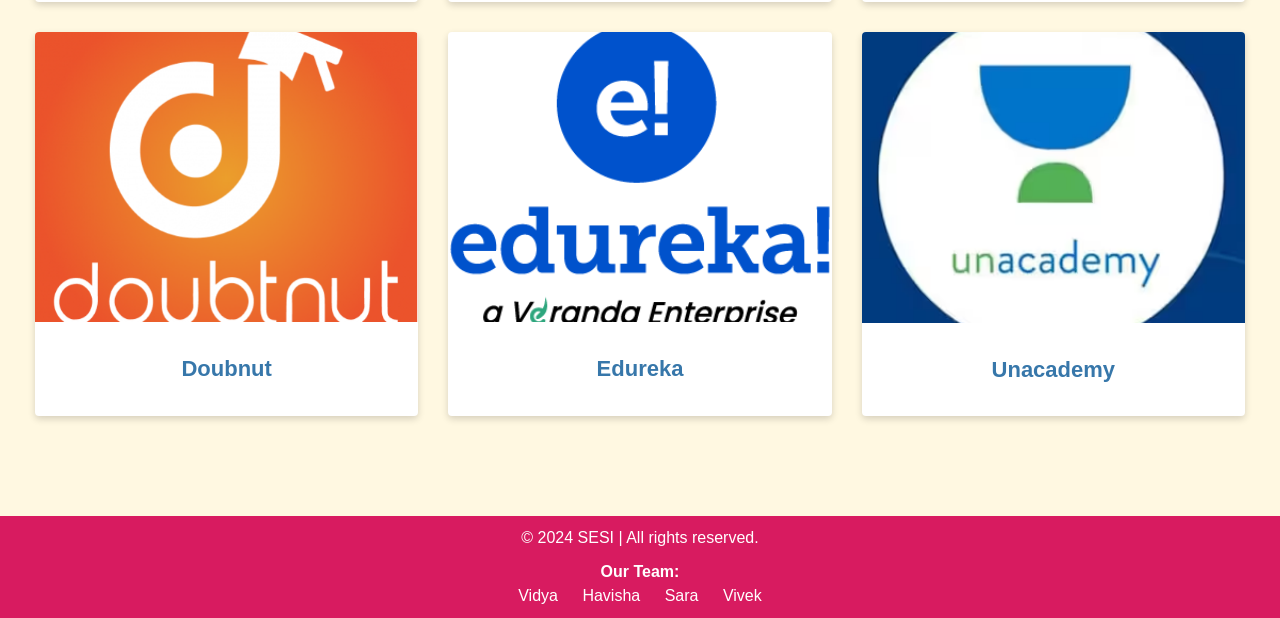
<file: final/resources.html>
<!DOCTYPE html>
<html lang="en">
  <head>
    <meta charset="UTF-8" />
    <meta http-equiv="X-UA-Compatible" content="IE=edge" />
    <meta name="viewport" content="width=device-width, initial-scale=1.0" />
    <title>Resources</title>
  </head>
  <link rel="stylesheet" href="./css/style.css" />
  <link rel="stylesheet" href="./css/common.css" />
  <link rel="stylesheet" href="./css/navbar.css" />
  <link rel="stylesheet" href="./css/sidebar.css" />
  <link rel="stylesheet" href="./css/footer.css" />

  <script src="./app.js" defer></script>
  <body>
    <!-- nav section start -->
    <nav class="nav-container">
      <div class="nav-center wrapper">
        <div class="logo-section">
          <img src="./university.jpg" alt="university logo" class="logo"/>
        </div>
        <div class="hamburger">
          <img src="./bars.jpg" alt="sidebar button" />
        </div>
        <div class="nav-links-main">
          <ul class="nav-links">
            <li><a class="nav-link" href="./index.html">Home</a></li>
            <li><a class="nav-link" href="./about.html">about</a></li>
            <li><a class="nav-link" href="./scholarships.html">scholarships</a></li>
            <li><a class="nav-link active" href="./resources.html">Resources</a></li>
            <li><a class="nav-link" href="./contact.html">contact</a></li>
          </ul>
        </div>
      </div>
    </nav>
    <!-- nav section end -->

    <!-- sidebar section start -->
    <aside class="sidebar-container">
      <div class="sidebar-center wrapper">
        <div class="side-header">
          <div class="logo-section">
            <img src="./university.jpg" alt="university logo" class="logo"/>
          </div>
          <div class="close-button">
            <img src="./close.jpg" alt="sidebar close" />
          </div>
        </div>
        <div class="sidebar-content">
          <div class="sidebar-links-main paddingTopMobile-fifty">
            <ul class="sidebar-links">
              <li><a class="nav-link" href="./index.html">Home</a></li>
              <li><a class="nav-link" href="./about.html">About</a></li>
              <li><a class="nav-link" href="./scholarships.html">Scholarships</a></li>
              <li><a class="nav-link active" href="./resources.html">Resources</a></li>
              <li><a class="nav-link" href="./contact.html">Contact</a></li>
            </ul>
          </div>
        </div>
      </div>
    </aside>
    <!-- sidebar section end -->

    <!-- page hero section start -->
    <div class="page-hero-container">
      <div class="page-hero">
        <div class="hero-img-component">
          <div class="img-container">
            <img src="./resource.jpg" alt="course page hero image"/>
          </div>
        </div>
        <div class="hero-box paddingTopMobile-thirty paddingBottomMobile-thirty">
          <div class="hero-content wrapper text-container text-center">
            <h1 class="heading">"Education is the most powerful weapon which you can use to change the world."</h1>
          </div>
        </div>
      </div>
    </div>
    <!-- page hero section end -->

    <!-- featured courses start -->
    <div class="featured-courses-container light-pink-background">
      <div class="featured-courses-center wrapper">
        <div class="section-title paddingTopDesktop-hundred paddingTopMobile-fifty">
          <h3 class="title">Free Educational Websites and Apps</h3>
          <div class="underline"></div>
        </div>
        <section class="featured-courses paddingTopDesktop-fifty paddingBottomDesktop-hundred paddingTopMobile-fifty paddingBottomMobile-fifty three-column-layout">
          <!-- single course start -->
          <article class="single-course">
            <div class="img-container">
              <img src="./ncert.jpg" alt="computer science" />
            </div>
            <div class="course-title">
              <a href="https://ncert.nic.in/" target="_blank"><p>NCERT</p></a>
            </div>
          </article>
          <!-- single course end -->
           <!-- single course start -->
          <article class="single-course">
            <div class="img-container">
              <img src="./khan.jpg" alt="computer science" />
            </div>
            <div class="course-title">
              <a href="https://www.khanacademy.org/" target="_blank"><p>khanacademy</p></a>
            </div>
          </article>
          <!-- single course end -->
           <!-- single course start -->
          <article class="single-course">
            <div class="img-container">
              <img src="./diksha-01.jpg" alt="computer science" />
            </div>
            <div class="course-title">
              <a href="https://diksha.gov.in/" target="_blank"><p>Diksha</p></a>
            </div>
          </article>
          <!-- single course end -->
           <!-- single course start -->
          <article class="single-course">
            <div class="img-container">
              <img src="./quiz.jpg" alt="computer science" />
            </div>
            <div class="course-title">
              <a href="https://quizlet.com/?__cf_chl_tk=__YNaq7vGcjTc0IqTXrhYlCSW_kYkfL1wBfBKw5WusU-1731128682-1.0.1.1-S5hsAB5jpj9M6RGexmmmjoXgcu59t5yaCyZc1NHVW8s" target="_blank"><p>Quizlet</p></a>
            </div>
          </article>
          <!-- single course end -->
           <!-- single course start -->
          <article class="single-course">
            <div class="img-container">
              <img src="./edx.jpg" alt="computer science" />
            </div>
            <div class="course-title">
              <a href="hhttps://www.edx.org/" target="_blank"><p>Edx</p></a>
            </div>
          </article>
          <!-- single course end -->
           <!-- single course start -->
          <article class="single-course">
            <div class="img-container">
              <img src="./coursera.jpg" alt="computer science" />
            </div>
            <div class="course-title">
              <a href="https://www.coursera.org/" target="_blank"><p>Coursera</p></a>
            </div>
          </article>
          <!-- single course end -->
           <!-- single course start -->
          <article class="single-course">
            <div class="img-container">
              <img src="./ck12.jpeg" alt="computer science" />
            </div>
            <div class="course-title">
              <a href="https://www.ck12.org/flexi/?utm_campaign=21345247117&utm_medium=cpc&utm_source=google&utm_term=ck12%20foundation&gad_source=1&gclid=Cj0KCQiArby5BhCDARIsAIJvjIQ65OVxTXP_cDZ_S7-38nplaxkVfx-meQ_iYr9uI2eGCnTPto-UxIgaAjZwEALw_wcB" target="_blank"><p>ck-12-Foundation</p></a>
            </div>
          </article>
          <!-- single course end -->
           <!-- single course start -->
          <article class="single-course">
            <div class="img-container">
              <img src="./ted.jpg" alt="computer science" />
            </div>
            <div class="course-title">
              <a href="https://ed.ted.com/?utm_term=ted%20ed&utm_campaign=TED-Ed+site&utm_source=adwords&utm_medium=ppc&hsa_acc=7777130675&hsa_cam=18739292599&hsa_grp=151439764548&hsa_ad=631444589734&hsa_src=g&hsa_tgt=kwd-296155107571&hsa_kw=ted%20ed&hsa_mt=b&hsa_net=adwords&hsa_ver=3&gad_source=1&gclid=Cj0KCQiArby5BhCDARIsAIJvjITtt0JqKOXjouJhNdumzepiEY8aHyzkexKqPi_xUlKTLxfvq_Xs9RIaAuhOEALw_wcB" target="_blank"><p>TED-Ed</p></a>
            </div>
          </article>
          <!-- single course end -->
           <!-- single course start -->
          <article class="single-course">
            <div class="img-container">
              <img src="./study.jpeg" alt="computer science" />
            </div>
            <div class="course-title">
              <a href="https://study.com/" target="_blank"><p>Study.com</p></a>
            </div>
          </article>
          <!-- single course end -->
          <!-- single course start -->
          <article class="single-course">
            <div class="img-container">
              <img src="./duilingo.jpg" alt="computer science" />
            </div>
            <div class="course-title">
              <a href="https://www.duolingo.com/" target="_blank"><p>Duolingo</p></a>
            </div>
          </article>
          <!-- single course end -->
           <!-- single course start -->
          <article class="single-course">
            <div class="img-container">
              <img src="./algebra.jpg" alt="computer science" />
            </div>
            <div class="course-title">
              <a href="https://www.wyzant.com/resources/lessons/math/algebra" target="_blank"><p>AlgebraHelp</p></a>
            </div>
          </article>
          <!-- single course end -->
           <!-- single course start -->
          <article class="single-course">
            <div class="img-container">
              <img src="./open.jpg" alt="computer science" />
            </div>
            <div class="course-title">
              <a href="https://openstax.org/" target="_blank"><p>OpenStax</p></a>
            </div>
          </article>
          <!-- single course end -->
           <!-- single course start -->
          <article class="single-course">
            <div class="img-container">
              <img src="./national.jpg" alt="computer science" />
            </div>
            <div class="course-title">
              <a href="https://kids.nationalgeographic.com/" target="_blank"><p>Nationalgeographic</p></a>
            </div>
          </article>
          <!-- single course end --> 
           <!-- single course start -->
          <article class="single-course">
            <div class="img-container">
              <img src="./mit.jpg" alt="computer science" />
            </div>
            <div class="course-title">
              <a href="https://ocw.mit.edu/" target="_blank"><p>Mit open courseware</p></a>
            </div>
          </article>
          <!-- single course end --> 
           <!-- single course start -->
          <article class="single-course">
            <div class="img-container">
              <img src="./byjus.jpg" alt="computer science" />
            </div>
            <div class="course-title">
              <a href="https://byjus.com/" target="_blank"><p>Byjus</p></a>
            </div>
          </article>
          <!-- single course end --> 
           <!-- single course start -->
          <article class="single-course">
            <div class="img-container">
              <img src="./vedantu.jpg" alt="computer science" />
            </div>
            <div class="course-title">
              <a href="https://www.vedantu.com/" target="_blank"><p>Vedantu</p></a>
            </div>
          </article>
          <!-- single course end --> 
           <!-- single course start -->
          <article class="single-course">
            <div class="img-container">
              <img src="./brainly.jpg" alt="computer science" />
            </div>
            <div class="course-title">
              <a href="https://brainly.in/" target="_blank"><p>Brainly</p></a>
            </div>
          </article>
          <!-- single course end --> 
           <!-- single course start -->
          <article class="single-course">
            <div class="img-container">
              <img src="./akash.jpeg" alt="computer science" />
            </div>
            <div class="course-title">
              <a href="https://www.aakash.ac.in/" target="_blank"><p>Aakash</p></a>
            </div>
          </article>
          <!-- single course end --> 
           <!-- single course start -->
          <article class="single-course">
            <div class="img-container">
              <img src="./doubtnut.jpg" alt="computer science" />
            </div>
            <div class="course-title">
              <a href="https://www.doubtnut.com/" target="_blank"><p>Doubnut</p></a>
            </div>
          </article>
          <!-- single course end --> 
           <!-- single course start -->
          <article class="single-course">
            <div class="img-container">
              <img src="./edu.jpg" alt="computer science" />
            </div>
            <div class="course-title">
              <a href="https://www.edureka.co/search?campcache=1&cl%5B%5D=2154&cl%5B%5D=457&cl%5B%5D=2257&cl%5B%5D=468&cl%5B%5D=2248&cl%5B%5D=2263&cl%5B%5D=2275&cl%5B%5D=2258&cl%5B%5D=479&cl%5B%5D=482&cl%5B%5D=2289&cl%5B%5D=2367&cl%5B%5D=1981&cl%5B%5D=1321&cl%5B%5D=1964&cl%5B%5D=1269&cl%5B%5D=2270&cl%5B%5D=2379&cl%5B%5D=2079&cl%5B%5D=884&cl%5B%5D=1872&cl%5B%5D=1559&cl%5B%5D=2313&cl%5B%5D=2278&cl%5B%5D=1906&cl%5B%5D=44&cl%5B%5D=1326&cl%5B%5D=1982&cl%5B%5D=1751&cl%5B%5D=1362&cl%5B%5D=2235&cl%5B%5D=2153&cl%5B%5D=2249&cl%5B%5D=1308&cl%5B%5D=2294&cl%5B%5D=782&cl%5B%5D=2293&cl%5B%5D=1282&cl%5B%5D=164&cl%5B%5D=2404&utm_source=Google-Search-Brand&utm_medium=cpc&utm_campaign=Brand-Search-India-%28Core%29&gad_source=1&gclid=Cj0KCQiArby5BhCDARIsAIJvjITqEoHkn5H6MdXl7KR8YgzEu-oDEMq___tOS7VJlQei2yCcZU79ER8aAjeaEALw_wcB" target="_blank"><p>Edureka</p></a>
            </div>
          </article>
          <!-- single course end --> 
           <!-- single course start -->
          <article class="single-course">
            <div class="img-container">
              <img src="./unacademy.jpg" alt="computer science" />
            </div>
            <div class="course-title">
              <a href="https://unacademy.com/?utm_source=google&utm_campaign=21895624249&utm_content=&utm_term=&gad_source=1&gclid=Cj0KCQiArby5BhCDARIsAIJvjIRm-skXmfYK-zoGnZJME35hEPwh9bdTCKm4bL7Wr2SrDDeBaHus9H4aAudLEALw_wcB" target="_blank"><p>Unacademy</p></a>
            </div>
          </article>
          <!-- single course end --> 
           

          
        </section>
      </div>
    </div>
    <!-- featured courses end -->
    <footer>
      <p>© 2024 SESI | All rights reserved.</p>
      <div class="team">
          <h4>Our Team:</h4>
          <ul>
              <li>Vidya</li>
              <li>Havisha</li>
              <li>Sara</li>
              <li>Vivek</li>
          </ul>
      </div>
  </footer>
  </body>
</html>
</file>
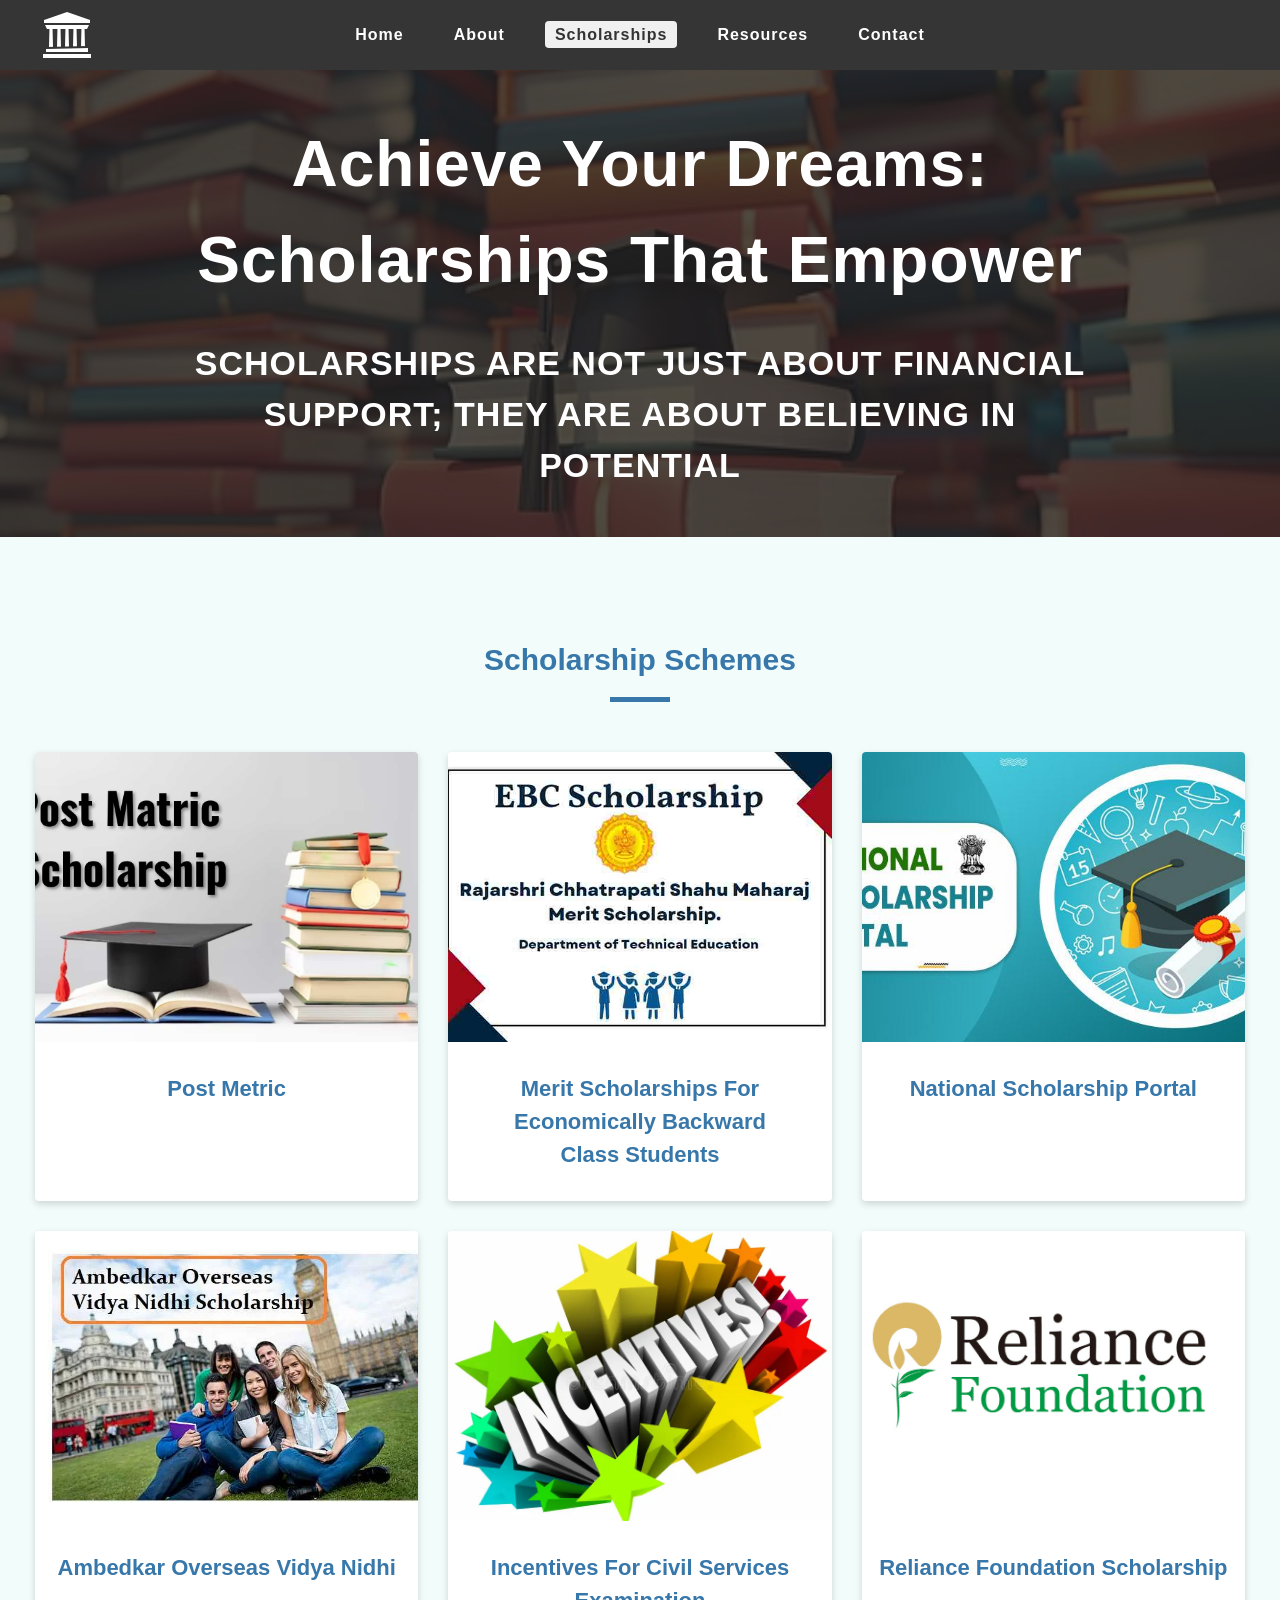
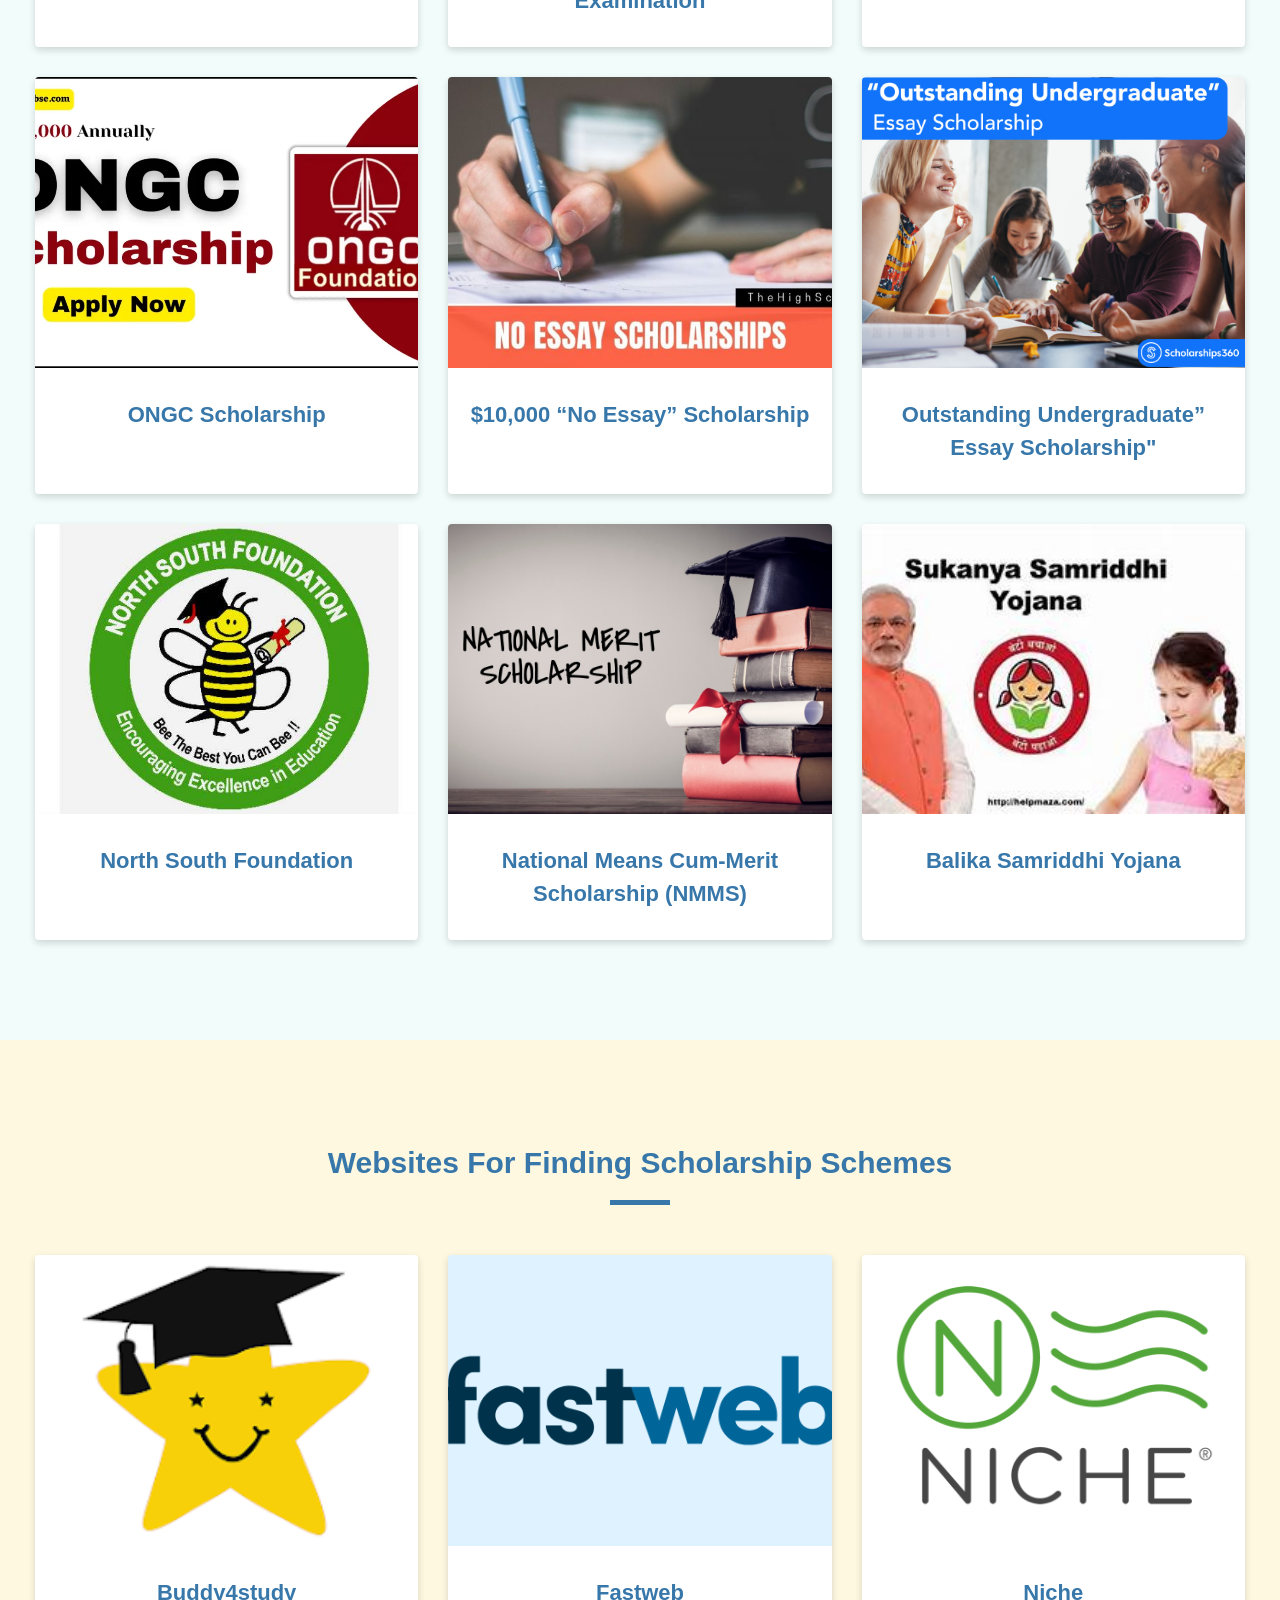
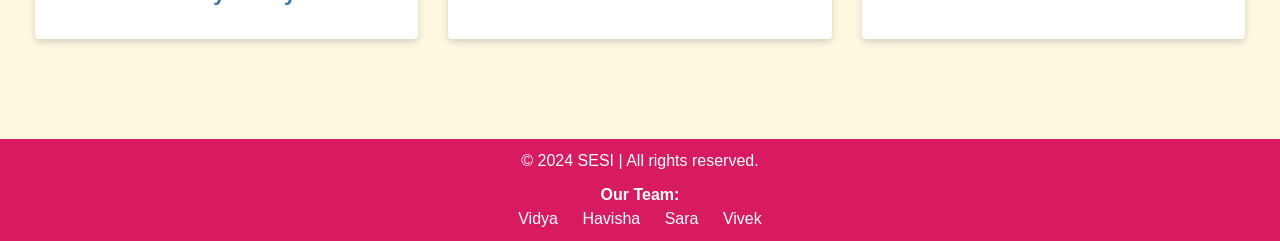
<file: final/scholarships.html>
<!DOCTYPE html>
<html lang="en">
  <head>
    <meta charset="UTF-8" />
    <meta http-equiv="X-UA-Compatible" content="IE=edge" />
    <meta name="viewport" content="width=device-width, initial-scale=1.0" />
    <title>Scholarships</title>
  </head>
  <link rel="stylesheet" href="./css/style.css" />
  <link rel="stylesheet" href="./css/common.css" />
  <link rel="stylesheet" href="./css/navbar.css" />
  <link rel="stylesheet" href="./css/sidebar.css" />
  <link rel="stylesheet" href="./css/footer.css" />

  <script src="./app.js" defer></script>
  <body>
    <!-- nav section start -->
    <nav class="nav-container">
      <div class="nav-center wrapper">
        <div class="logo-section">
          <img src="./university.jpg" alt="university logo"class="logo"/>
        </div>
        <div class="hamburger">
          <img src="./bars.jpg" alt="sidebar button" />
        </div>
        <div class="nav-links-main">
          <ul class="nav-links">
            <li><a class="nav-link" href="./index.html">Home</a></li>
            <li><a class="nav-link" href="./about.html">about</a></li>
            <li><a class="nav-link active" href="./scholarships.html">scholarships</a></li>
            <li><a class="nav-link" href="./resources.html">Resources</a></li>
            <li><a class="nav-link" href="./contact.html">contact</a></li>
          </ul>
        </div>
      </div>
    </nav>
    <!-- nav section end -->

    <!-- sidebar section start -->
    <aside class="sidebar-container">
      <div class="sidebar-center wrapper">
        <div class="side-header">
          <div class="logo-section">
            <img
                src="./university.jpg"
                alt="university logo"
                class="logo"
            /></a>
          </div>
          <div class="close-button">
            <img src="./close.jpg" alt="sidebar close" />
          </div>
        </div>
        <div class="sidebar-content">
          <div class="sidebar-links-main paddingTopMobile-fifty">
            <ul class="sidebar-links">
              <li><a class="nav-link" href="./index.html">Home</a></li>
              <li><a class="nav-link" href="./about.html">About</a></li>
              <li><a class="nav-link active" href="./scholarships.html">scholarships</a></li>
              <li><a class="nav-link" href="./resources.html">Resources</a></li>
              <li><a class="nav-link" href="./contact.html">contact</a></li>
            </ul>
          </div>
        </div>
      </div>
    </aside>
    <!-- sidebar section end -->

    <!-- page hero section start -->
    <div class="page-hero-container">
      <div class="page-hero">
        <div class="hero-img-component">
          <div class="img-container">
            <img src="./tb.jpg" alt="course page hero image"/>
          </div>
        </div>
        <div class="hero-box paddingTopMobile-thirty paddingBottomMobile-thirty">
          <div class="hero-content wrapper text-container text-center">
            <h1 class="heading">Achieve Your Dreams: Scholarships That Empower</h1>
            <h3 class="small-heading">Scholarships are not just about financial support; they are about believing in potential</h3>
          </div>
        </div>
      </div>
    </div>
    <!-- page hero section end -->

    <!-- featured courses start -->
    <div class="featured-courses-container light-blue-background">
      <div class="featured-courses-center wrapper">
        <div class="section-title paddingTopDesktop-hundred paddingTopMobile-fifty">
          <h3 class="title">Scholarship Schemes</h3>
          <div class="underline"></div>
        </div>
        <section class="featured-courses paddingTopDesktop-fifty paddingBottomDesktop-hundred paddingTopMobile-fifty paddingBottomMobile-fifty three-column-layout">
          <!-- single course start -->
          <article class="single-course">
            <div class="img-container">
              <img src="./s1.jpg" alt="computer science" />
            </div>
            <div class="course-title">
              <a href="https://jnanabhumi.ap.gov.in/" target="_blank"><p>Post metric</p></a>
            </div>
          </article>
          <!-- single course end -->
          <!-- single course start -->
          <article class="single-course">
            <div class="img-container">
              <img src="./Ebc.jpg" alt="computer science" />
            </div>
            <div class="course-title">
            <a href="https://mahadbt.maharashtra.gov.in/SchemeData/SchemeData?str=E9DDFA703C38E51AB6EDCD4985FE7C3A" target="_blank"><p>Merit Scholarships for Economically Backward Class Students</p></a>
            </div>
          </article>
          <!-- single course end -->
          <!-- single course start -->
          <article class="single-course">
            <div class="img-container">
              <img src="./nsp.jpg" alt="computer science" />
            </div>
            <div class="course-title">
            <a href="https://scholarships.gov.in/home" target="_blank"><p>National Scholarship portal</p></a>
            </div>
          </article>
          <!-- single course end -->
          <!-- single course start -->
          <article class="single-course">
            <div class="img-container">
              <img src="./ambedkar.jpg" alt="computer science" />
            </div>
            <div class="course-title">
            <a href="https://jnanabhumi.ap.gov.in/" target="_blank"><p>Ambedkar overseas vidya nidhi</p></a>
            </div>
          </article>
          <!-- single course end -->
          <!-- single course start -->
          <article class="single-course">
            <div class="img-container">
              <img src="./incentives.jpg" alt="computer science" />
            </div>
            <div class="course-title">
              <a href="https://jnanabhumi.ap.gov.in/" target="_blank"><p>Incentives for civil services examination</p></a>
            </div>
          </article>
          <!-- single course end -->
          <!-- single course start -->
          <article class="single-course">
            <div class="img-container">
              <img src="./reliance.jpg" alt="computer science" />
            </div>
            <div class="course-title">
            <a href="https://scholarshipportal.reliancefoundation.org/LoginScholar" target="_blank"><p>Reliance Foundation Scholarship</p></a>
            </div>
          </article>
          <!-- single course end -->
          <!-- single course start -->
          <article class="single-course">
            <div class="img-container">
              <img src="./ongc.jpg" alt="computer science" />
            </div>
            <div class="course-title">
            <a href="https://ongcscholar.org/#/" target="_blank"><p>ONGC Scholarship</p></a>
            </div>
          </article>
          <!-- single course end -->
          <!-- single course start -->
          <article class="single-course">
            <div class="img-container">
              <img src="./noessay.jpg" alt="computer science" />
            </div>
            <div class="course-title">
            <a href="https://scholarships360.org/scholarships/search/10000-no-essay-scholarship/" target="_blank"><p>$10,000 “No Essay” Scholarship</p></a>
            </div>
          </article>
          <!-- single course end -->
          <!-- single course start -->
          <article class="single-course">
            <div class="img-container">
              <img src="./ou.jpg" alt="computer science" />
            </div>
            <div class="course-title">
              <a href="https://scholarships360.org/scholarships/search/outstanding-undergraduate-college-scholarship/" target="_blank"><p>Outstanding Undergraduate” Essay Scholarship"</p></a>
            </div>
          </article>
          <!-- single course end -->
          <!-- single course start -->
          <article class="single-course">
            <div class="img-container">
              <img src="./nsf.jpg" alt="computer science" />
            </div>
            <div class="course-title">
              <a href="https://www.northsouth.org/public/home" target="_blank"><p>North South Foundation</p></a>
            </div>
          </article>
          <!-- single course end -->
          <!-- single course start -->
          <article class="single-course">
            <div class="img-container">
              <img src="./nms.jpg" alt="computer science" />
            </div>
            <div class="course-title">
              <a href="https://rajshaladarpan.nic.in/SD3/NMMS/Home.aspx" target="_blank"><p>National Means Cum-Merit Scholarship (NMMS)</p></a>
            </div>
          </article>
          <!-- single course end -->
          <!-- single course start -->
          <article class="single-course">
            <div class="img-container">
              <img src="./th.jpg" alt="computer science" />
            </div>
            <div class="course-title">
              <a href="https://megsocialwelfare.gov.in/icds_balika.html" target="_blank"><p>Balika Samriddhi Yojana</p></a>
            </div>
          </article>
          <!-- single course end -->
        </section>
      </div>
    </div>
    <!-- featured courses end -->
           <!-- featured courses start -->
    <div class="featured-courses-container light-pink-background">
      <div class="featured-courses-center wrapper">
        <div class="section-title paddingTopDesktop-hundred paddingTopMobile-fifty">
          <h3 class="title">websites for finding Scholarship Schemes</h3>
          <div class="underline"></div>
        </div>
        <section class="featured-courses paddingTopDesktop-fifty paddingBottomDesktop-hundred paddingTopMobile-fifty paddingBottomMobile-fifty three-column-layout">
           <!-- single course start -->
          <article class="single-course">
            <div class="img-container">
              <img src="./buddy.jpg" alt="computer science" />
            </div>
            <div class="course-title">
              <a href="https://www.buddy4study.com/" target="_blank"><p>buddy4study</p></a>
            </div>
          </article>
          <!-- single course end --> 
           <!-- single course start -->
          <article class="single-course">
            <div class="img-container">
              <img src="./fast.jpg" alt="computer science" />
            </div>
            <div class="course-title">
              <a href="https://www.fastweb.com/" target="_blank"><p>fastweb</p></a>
            </div>
          </article>
          <!-- single course end --> 
           <!-- single course start -->
          <article class="single-course">
            <div class="img-container">
              <img src="./niche.jpg" alt="computer science" />
            </div>
            <div class="course-title">
              <a href="https://www.niche.com/colleges/scholarships/" target="_blank"><p>Niche</p></a>
            </div>
          </article>
          <!-- single course end --> 
           
        </section>
      </div>
    </div>
    <!-- featured courses end -->
    <footer>
      <p>© 2024 SESI | All rights reserved.</p>
      <div class="team">
          <h4>Our Team:</h4>
          <ul>
              <li>Vidya</li>
              <li>Havisha</li>
              <li>Sara</li>
              <li>Vivek</li>
          </ul>
      </div>
  </footer>
  </body>
</html>
</file>
<file: final/css/style.css>
/* global variables */
:root {
  --clr-primary: #3777aa;
  --clr-primary-light: #2284d3;
  --clr-white: #ffffff;
  --clr-white-light: #f0f0f0;
  --clr-shadow: #00000029;
  --clr-black: #333333;
  --clr-black-30: rgba(34, 32, 32, 0.3);
  --clr-black-80: #222020cc;
  --clr-black-90: #212020e6;
  --clr-pink-light: #FFF8E1;
  --clr-blue-light: #f2fdfb;

  --transition: all 0.3s linear;
  --box-shadow-light: 0px 3px 7px var(--clr-shadow);
  --box-shadow-dark: 0px 3px 7px var(--clr-black-30);
  --font-family: Arial, Helvetica, sans-serif;
  --radius: 4px;
}

/* Global Styles */
*,
::after,
::before {
  margin: 0px;
  padding: 0px;
  box-sizing: border-box;
}
*:focus {
  outline-width: 2px;
  outline-offset: 1px;
  outline-color: var(--clr-primary);
}
body {
  color: var(--clr-black);
  background: var(--clr-white);
  font-family: var(--font-family);
  line-height: 1.5;
}
ul {
  list-style-type: none;
}
a {
  text-decoration: none;
}
img {
  display: block;
}

/* global classes */
.wrapper {
  width: 100%;
  padding-left: 20px;
  padding-right: 20px;
  max-width: 1250px;
  margin-left: auto;
  margin-right: auto;
}
.display-block {
  display: block !important;
}
.text-container {
  max-width: 1000px;
  margin-left: auto;
  margin-right: auto;
}
.text-center {
  text-align: center;
}
.text-left {
  text-align: left;
}
.text-right {
  text-align: right;
}
.section-title .title {
  font-size: 30px;
  font-weight: bold;
  margin-bottom: 15px;
  text-align: center;
  text-transform: capitalize;
  color: var(--clr-primary);
}
.section-title .underline {
  width: 60px;
  height: 5px;
  background: var(--clr-primary);
  margin-left: auto;
  margin-right: auto;
}
@media screen and (max-width: 991px) {
  .full-width-mobile {
    width: 100%;
  }
}
@media screen and (min-width: 992px) {
  .full-width-desktop {
    width: 100%;
  }
}
.light-pink-background {
  background: var(--clr-pink-light);
}
.light-blue-background {
  background: var(--clr-blue-light);
}

/* buttons & inputs */
.button-primary-dark,
.button-primary-light {
  font-weight: bold;
  border: none;
  border: none;
  cursor: pointer;
  height: 45px;
  transition: var(--transition);
  font-size: 16px;
  text-transform: uppercase;
  letter-spacing: 1px;
  padding-left: 20px;
  padding-right: 20px;
  min-width: 200px;
  display: inline-flex;
  justify-content: center;
  align-items: center;
  border-radius: var(--radius);
}
.button-primary-dark {
  background: var(--clr-primary);
  color: var(--clr-white);
}
.button-primary-light {
  background: var(--clr-white);
  color: var(--clr-primary);
}
.button-primary-dark:hover {
  background: var(--clr-primary-light);
}
.button-primary-light:hover {
  background: var(--clr-white-light);
}
.primary-input,
.primary-textarea {
  height: 45px;
  font-size: 16px;
  line-height: 25px;
  padding-left: 15px;
  padding-right: 15px;
  border-radius: 2px;
  border: 1px solid var(--clr-shadow);
  background: var(--clr-white);
  letter-spacing: 1px;
  font-family: var(--font-family);
}
.primary-textarea {
  height: unset;
  padding-top: 15px;
  padding-bottom: 15px;
  resize: vertical;
}

@media screen and (min-width: 769px) {
  .button-primary-dark,
  .button-primary-light {
    height: 50px;
    min-width: 220px;
  }
  .primary-input {
    height: 50px;
  }
}

/* animations */
@keyframes bounceAnimation {
  0% {
    transform: scale(0.8);
  }
  100% {
    transform: scale(1.02);
  }
}
</file>
<file: final/css/common.css>
/* home-page-hero-container */
.page-hero-container {
  width: 100%;
}
.page-hero-container .hero-img-component {
  aspect-ratio: 375/220;
  overflow: hidden;
}
.page-hero-container .img-container,
.page-hero-container img {
  width: 100%;
  height: 100%;
  object-fit: cover;
}
.page-hero-container .hero-box {
  width: 100%;
  background: var(--clr-primary);
  min-height: 250px;
  display: flex;
  justify-content: center;
  align-items: center;
}
.page-hero-container .hero-content {
  display: flex;
  flex-direction: column;
  row-gap: 30px;
}
.page-hero-container .heading {
  color: var(--clr-white);
  font-size: 24px;
  letter-spacing: 1px;
}
.page-hero-container .desc {
  color: var(--clr-white);
  font-size: 16px;
  font-weight: bold;
  letter-spacing: 1px;
}
.page-hero-container .small-heading {
  font-size: 18px;
  letter-spacing: 1px;
  text-transform: uppercase;
  color: var(--clr-white);
}
@media screen and (min-width: 992px) {
  .page-hero-container {
    position: relative;
  }
  .page-hero-container .hero-img-component {
    aspect-ratio: 1920/700;
    position: relative;
  }
  .home-page.page-hero-container .hero-img-component {
    aspect-ratio: 1920/1080;
    position: relative;
  }
  .page-hero-container .heading {
    font-size: 64px;
  }
  .page-hero-container .hero-img-component::before {
    position: absolute;
    content: "";
    width: 100%;
    height: 100%;
    top: 0;
    left: 0;
    background: var(--clr-black-80);
  }
  .page-hero-container .hero-box {
    position: absolute;
    background: transparent;
    top: 50%;
    left: 50%;
    transform: translate(-50%, -50%);
  }
  .page-hero-container .small-heading {
    font-size: 34px;
  }
  .page-hero-container .home-button {
    animation: bounceAnimation linear 3s infinite alternate;
  }
}

/* featured-courses */
.single-course {
  width: 100%;
  background: var(--clr-white);
  height: 100%;
  box-shadow: var(--box-shadow-light);
  border-radius: var(--radius);
  transition: var(--transition);
}
.single-course:hover {
  transform: translateY(-2px) scale(1.002);
  box-shadow: var(--box-shadow-dark);
}
.single-course .img-container {
  aspect-ratio: 355/250;
  overflow: hidden;
}
.single-course .img-container img {
  width: 100%;
  height: 100%;
  border-top-left-radius: var(--radius);
  border-top-right-radius: var(--radius);
  object-fit: cover;
  transition: var(--transition);
}
.single-course .course-title p {
  font-size: 22px;
  font-weight: bold;
  text-align: center;
  text-transform: capitalize;
  color: var(--clr-primary);
  margin-top: 30px;
  margin-bottom: 30px;
  padding-left: 10px;
  padding-right: 10px;
}
@media screen and (min-width: 992px) {
  .single-course .img-container {
    aspect-ratio: 396/300;
  }
  .single-course:hover img {
    transform: scale(1.05) rotateZ(2deg);
  }
}

/* layout classes */
.three-column-layout {
  display: grid;
  grid-template-columns: 1fr;
  gap: 30px;
}
@media screen and (min-width: 769px) {
  .three-column-layout {
    grid-template-columns: 1fr 1fr;
  }
}
@media screen and (min-width: 992px) {
  .three-column-layout {
    grid-template-columns: 1fr 1fr 1fr;
  }
}

/* contact-promotion */
.contact-promotion {
  width: 100%;
}
.contact-promotion .contact-promo-img {
  position: relative;
  aspect-ratio: 355/400;
  overflow: hidden;
  border-radius: var(--radius);
}
.contact-promotion .contact-promo-img::before {
  position: absolute;
  content: "";
  width: 100%;
  height: 100%;
  top: 0;
  left: 0;
  background: var(--clr-black-80);
}
.contact-promotion .contact-promo-img img {
  width: 100%;
  height: 100%;
  object-fit: cover;
  border-radius: var(--radius);
}
.contact-promotion .contact-info-container {
  position: absolute;
  top: 50%;
  left: 50%;
  transform: translate(-50%, -50%);
  width: 100%;
  height: 100%;
  display: flex;
  justify-content: center;
  flex-direction: column;
  align-items: center;
  row-gap: 40px;
}
.contact-promotion .contact-info-container .contact-heading {
  font-size: 30px;
  color: var(--clr-white);
  letter-spacing: 1px;
  text-transform: capitalize;
}
@media screen and (min-width: 992px) {
  .contact-promotion .contact-promo-img {
    aspect-ratio: 1250/437;
  }
  .contact-promotion .contact-info-container .contact-heading {
    font-size: 44px;
  }
}

/* padding classes */
@media screen and (max-width: 991px) {
  .paddingTopMobile-ten {
    padding-top: 10px !important;
  }
  .paddingTopMobile-twenty {
    padding-top: 20px !important;
  }
  .paddingTopMobile-thirty {
    padding-top: 30px !important;
  }
  .paddingTopMobile-forty {
    padding-top: 40px !important;
  }
  .paddingTopMobile-fifty {
    padding-top: 50px !important;
  }
  .paddingBottomMobile-ten {
    padding-bottom: 10px !important;
  }
  .paddingBottomMobile-twenty {
    padding-bottom: 20px !important;
  }
  .paddingBottomMobile-thirty {
    padding-bottom: 30px !important;
  }
  .paddingBottomMobile-forty {
    padding-bottom: 40px !important;
  }
  .paddingBottomMobile-fifty {
    padding-bottom: 50px !important;
  }
}
@media screen and (min-width: 992px) {
  .paddingTopDesktop-ten {
    padding-top: 10px !important;
  }
  .paddingTopDesktop-twenty {
    padding-top: 20px !important;
  }
  .paddingTopDesktop-thirty {
    padding-top: 30px !important;
  }
  .paddingTopDesktop-forty {
    padding-top: 40px !important;
  }
  .paddingTopDesktop-fifty {
    padding-top: 50px !important;
  }
  .paddingTopDesktop-sixty {
    padding-top: 60px !important;
  }
  .paddingTopDesktop-seventy {
    padding-top: 70px !important;
  }
  .paddingTopDesktop-eighty {
    padding-top: 80px !important;
  }
  .paddingTopDesktop-ninety {
    padding-top: 90px !important;
  }
  .paddingTopDesktop-hundred {
    padding-top: 100px !important;
  }
  .paddingBottomDesktop-ten {
    padding-bottom: 10px !important;
  }
  .paddingBottomDesktop-twenty {
    padding-bottom: 20px !important;
  }
  .paddingBottomDesktop-thirty {
    padding-bottom: 30px !important;
  }
  .paddingBottomDesktop-forty {
    padding-bottom: 40px !important;
  }
  .paddingBottomDesktop-fifty {
    padding-bottom: 50px !important;
  }
  .paddingBottomDesktop-sixty {
    padding-bottom: 60px !important;
  }
  .paddingBottomDesktop-seventy {
    padding-bottom: 70px !important;
  }
  .paddingBottomDesktop-eighty {
    padding-bottom: 80px !important;
  }
  .paddingBottomDesktop-ninety {
    padding-bottom: 90px !important;
  }
  .paddingBottomDesktop-hundred {
    padding-bottom: 100px !important;
  }
}
</file>
<file: final/css/navbar.css>
/* navbar styles */
.nav-container {
  background: var(--clr-black-90);
  width: 100%;
  min-height: 50px;
  display: flex;
  justify-content: center;
  align-items: center;
  top: -70px;
}
.nav-container.sticky-nav {
  position: fixed;
  top: 0;
  left: 0;
  z-index: 9;
  transform: translateY(0%);
  transition: var(--transition);
}
.nav-center {
  display: grid;
  grid-template-columns: repeat(2, 1fr);
  align-items: center;
  justify-content: center;
  width: 100%;
}
.nav-links-main {
  display: none;
}
.nav-container .logo-section {
  width: 30px;
}
.nav-container .hamburger {
  width: 25px;
  display: flex;
  justify-self: flex-end;
}
.nav-social-links-main {
  display: none;
}
@media screen and (min-width: 992px) {
  .nav-container {
    min-height: 70px;
  }
  .nav-center {
    grid-template-columns: repeat(3, 1fr);
  }
  .nav-container .logo-section {
    width: 50px;
    cursor: pointer;
  }
  .nav-container .hamburger {
    display: none;
  }
  .nav-container .nav-links-main {
    display: flex;
  }
  .nav-container .nav-links {
    display: flex;
    column-gap: 30px;
  }
  .nav-container .nav-link {
    font-size: 16px;
    color: var(--clr-white);
    font-weight: bold;
    text-transform: capitalize;
    letter-spacing: 1px;
    padding: 5px 10px;
    border-radius: var(--radius);
  }
  .nav-container .nav-link.active,
  .nav-container .nav-link:hover {
    transition: var(--transition);
    background: var(--clr-white-light);
    color: var(--clr-black);
  }
  
}
</file>
<file: final/css/sidebar.css>
/* sidebar styles */
.sidebar-container {
  width: 100%;
  background: var(--clr-black);
  position: fixed;
  top: 0;
  left: -100%;
  height: 100vh;
  transition: var(--transition);
  /* transform: translateX(-100%); */
  opacity: 0;
  z-index: 10;
}
.sidebar-container.show-sidebar {
  opacity: 1;
  /* transform: translateX(0%); */
  left: 0%;
}
.sidebar-container .logo-section {
  width: 30px;
}
.sidebar-container .close-button {
  width: 25px;
}
.sidebar-container .side-header {
  width: 100%;
  height: 50px;
  display: flex;
  justify-content: space-between;
  align-items: center;
}
.sidebar-container .sidebar-content {
  width: 100%;
  height: 100%;
  display: flex;
  justify-content: center;
}
.sidebar-container .sidebar-links {
  display: flex;
  flex-direction: column;
  align-items: center;
  row-gap: 30px;
}
.sidebar-container .sidebar-links .nav-link {
  color: var(--clr-white);
  font-weight: bold;
  letter-spacing: 1px;
  text-transform: capitalize;
  padding: 5px 10px;
  border-radius: var(--radius);
}
.sidebar-container .sidebar-content .nav-link.active {
  background: var(--clr-white-light);
  color: var(--clr-black);
}
</file>
<file: final/css/footer.css>
footer {
  margin-top: auto;
  text-align: center;
  padding: 10px 0;
  background-color: #D81B60; /* Deep Pink */
  color: white;
}

.team {
  margin-top: 10px;
}

.team h4 {
  margin: 0;
}

.team ul {
  list-style-type: none;
  padding: 0;
}

.team li {
  display: inline;
  margin: 0 10px;
}

.team-member {
  color: white;
  text-decoration: none;
  transition: color 0.3s;
}
</file>
<file: final/css/home.css>
/* our campuses section && each campus */
.each-link {
  width: 100%;
  border-radius: var(--radius);
  background: var(--clr-white);
  box-shadow: var(--box-shadow-light);
  transition: var(--transition);
}
.each-link:hover {
  box-shadow: var(--box-shadow-dark);
  transform: translateY(-2px) scale(1.002);
}
.each-link .img-container {
  aspect-ratio: 355/250;
  position: relative;
}
.each-link .img-container .share-icon-campus {
  width: 50px;
  height: 50px;
  position: absolute;
  left: 50%;
  bottom: 0%;
  transform: translate(-50%, 50%);
  background: var(--clr-white);
  border-radius: 50%;
  border: 7px solid var(--clr-pink-light);
  display: flex;
  justify-content: center;
  align-items: center;
  padding: 10px;
  transition: var(--transition);
}
.each-link .img-container .share-icon-campus:hover {
  border-color: var(--clr-blue-light);
  background: var(--clr-pink-light);
}
.each-link .img-container .share-icon-campus img {
  width: 100%;
}
.each-link .img-container img {
  width: 100%;
  height: 100%;
  object-fit: cover;
  border-top-left-radius: var(--radius);
  border-top-right-radius: var(--radius);
}
.each-link .link-info {
  margin-top: 50px;
  margin-bottom: 30px;
  padding-left: 10px;
  padding-right: 10px;
}
.each-link .link-info .link-title {
  font-size: 22px;
  text-transform: capitalize;
  color: var(--clr-primary);
  letter-spacing: 1px;
}
.each-link .link-info .desc {
  font-size: 16px;
  letter-spacing: 1px;
  margin-top: 25px;
  margin-bottom: 25px;
  display: -webkit-box;
  -webkit-box-orient: vertical;
  overflow: hidden;
}
.each-link .link-info .address {
  font-size: 16px;
  text-transform: capitalize;
  color: var(--clr-primary);
  letter-spacing: 1px;
}
@media screen and (min-width: 992px) {
  .each-link .img-container {
    aspect-ratio: 396/250;
  }
}


@media screen and (min-width: 992px) {
  .each-facility .img-container {
    aspect-ratio: 396/300;
  }
  .each-facility:hover img {
    transform: scale(1.05) rotateZ(-2deg);
  }
}
</file>
<file: final/css/single-featured.css>
/* single featured component */
.single-featured-container {
  width: 100%;
}
.single-featured-container .single-featured-image {
  width: 100%;
  aspect-ratio: 355/300;
  overflow: hidden;
  border-radius: var(--radius);
}
.single-featured-image img {
  width: 100%;
  height: 100%;
  border-radius: var(--radius);
  object-fit: cover;
}
.single-featured-text-component .about-info {
  display: flex;
  flex-direction: column;
  gap: 30px;
}
.single-featured-text-component .about-info p {
  font-size: 16px;
  letter-spacing: 1px;
}
.single-featured-text-component .contact-us-form {
  display: flex;
  flex-direction: column;
  gap: 30px;
  align-items: flex-start;
}
@media screen and (min-width: 992px) {
  .single-featured {
    display: flex;
    align-items: center;
    justify-content: space-between;
  }
  .single-featured-container.reverse-content .single-featured {
    flex-direction: row-reverse;
  }
  .single-featured-image,
  .single-featured-text-component {
    flex: 0 0 calc(50% - 30px);
  }
  .single-featured-container .single-featured-image {
    aspect-ratio: 625/550;
  }
}
</file>
